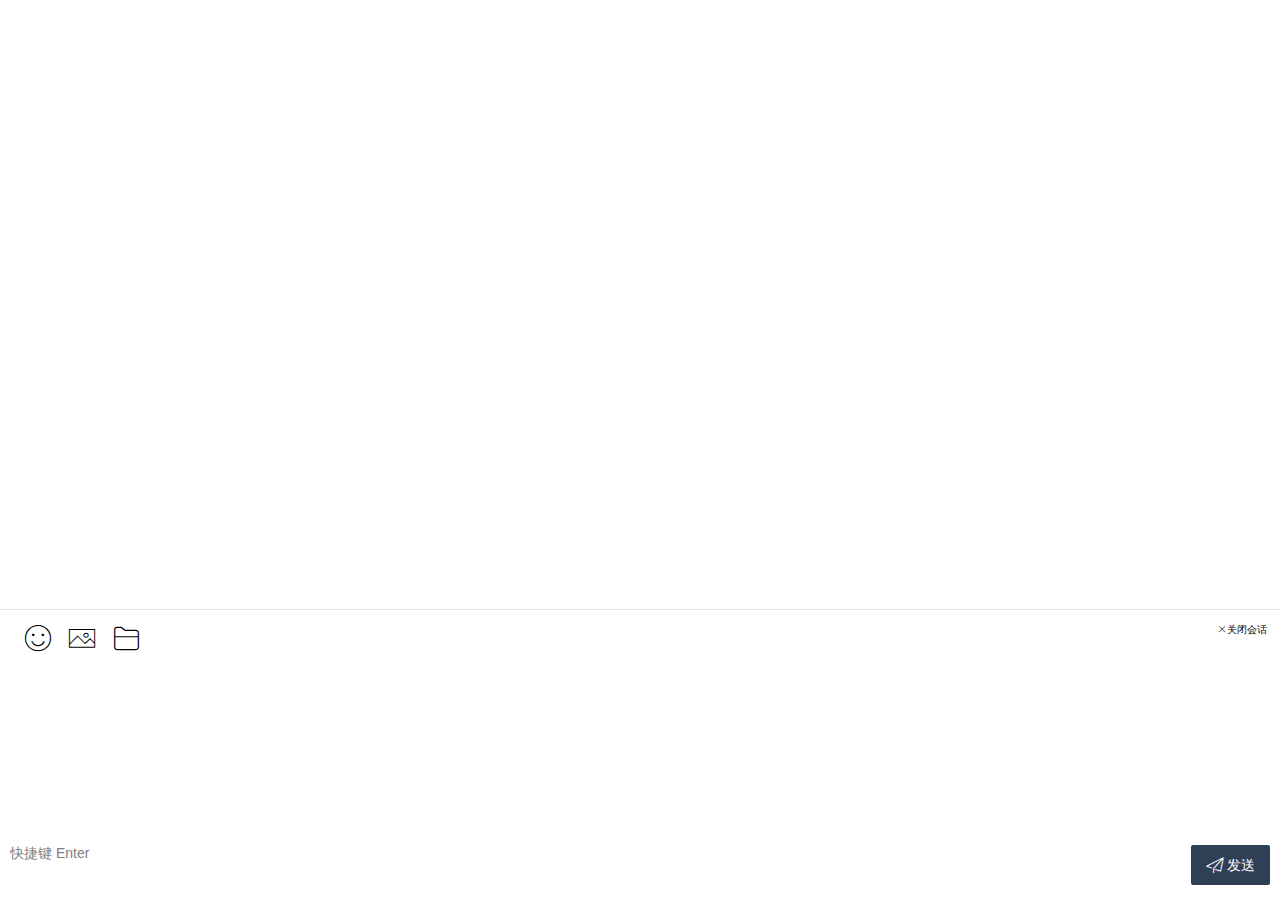
<file: src/main/resources/templates/user/chat.html>
<!DOCTYPE html>
<html lang="en" xmlns:th="http://www.w3.org/1999/xhtml">
<head>
    <meta charset="UTF-8">
    <title>Title</title>
    <link rel="stylesheet" href="../../static/layui/css/layui.css">
    <link rel="stylesheet" href="../../static/css/chat.css">
</head>
<body>
<div class="layui-body" style="bottom:0;left: 0px">
    <input type="hidden" id="active-user" fid="-1"  th:attr="data-id=${session.user.id},data-name=${session.user.username}"><!-- 当前对话的用户 -->
    <input type="hidden" id="from-user"   from-name="" from-id="-1">
    <div class="chat-left">
        <div class="chat-box laykefu-chat-main">
            <ul th:attr="id='u-'+${session.user.id}" style="display: block" ></ul>
        </div>
        <div class="msg-send">
            <div class="tools-bar">
                <i class="layui-icon" style="font-size: 30px;" id="face">&#xe60c;</i>
                <i class="layui-icon" style="font-size: 30px;" id="image">&#xe60d;</i>
                <i class="layui-icon" style="font-size: 30px;" id="file">&#xe61d;</i>
                <i class="layui-icon layui-icon-close" style="font-size: 10px;float: right;" id="userSession">关闭会话</i>
            </div>
            <div class="msg-box">
                <textarea class="msg-area" id="user-msg-area"></textarea>
            </div>
            <div class="send-area">
                <span style="margin-left:10px;color:gray">快捷键 Enter</span>
                <button class="layui-btn layui-btn-small layui-bg-cyan" style="float:right;margin-right:10px;height: 40px;padding: 0 15px;" id="user-send">
                    <i class="layui-icon">&#xe609;</i>发送
                </button>

            </div>
        </div>
    </div>
</div>
</body>
<script type="text/javascript" src="../../static/js/sockjs.min.js"></script>

<script type="text/javascript" src="../../static/js/mySocket.js"></script>
<script type="text/javascript" src="../../static/layui/layui.js"></script>
<script type="text/javascript" src="../../static/js/jquery-3.1.1.min.js"></script>
<script type="text/javascript" src="../../static/js/kefu.js"></script>
<script type="text/javascript" src="../../static/js/functions.js"></script>
<script>
    var socketClient;
    init("customer",$("#active-user").attr("data-name"),$("#active-user").attr("data-id"));
    $(function () {
        // 监听快捷键发送
        document.getElementById('user-msg-area').addEventListener('keydown', function (e) {
            if (e.keyCode != 13) return;
            e.preventDefault();  // 取消事件的默认动作
             sendMessage($("#user-msg-area").val());
        });



        $("#userSession").click(function (e) {
            layui.use(['layer'], function () {
                var data={fromUid:$("#active-user").attr("data-id"),toUid: localStorage.getItem("fromId")};
               var layerIndex = layer.confirm('确定关闭会话' , {
                    title: '关闭提示',
                    closeBtn: 0,
                    icon: 3,
                    btn: ['确定', '取消'] // 按钮
                }, function(){
                    layer.close(layerIndex);
                    var index = parent.layer.getFrameIndex(window.name);
                    socketClient.close(3001,JSON.stringify(data));
                    parent.layer.close(index);
                });
            });
        })


        // 点击表情
        var index;
        $("#face").click(function (e) {
            e.stopPropagation();
            layui.use(['layer'], function () {
                var layer = layui.layer;

                var isShow = $(".layui-laykefu-face").css('display');
                if ('block' == isShow) {
                    layer.close(index);
                    return;
                }
                var height = $(".chat-box").height() - 110;
                layer.ready(function () {
                    index = layer.open({
                        type: 1,
                        offset: [height + 'px', $(".layui-side").width() + 'px'],
                        shade: false,
                        title: false,
                        closeBtn: 0,
                        area: '395px',
                        content: showFaces()
                    });
                });
            });
        });


        // 发送消息
        $("#user-send").click(function () {
            var msg = $("#user-msg-area").val()
            if ('' === msg) {
                layui.use(['layer'], function () {
                    var layer = layui.layer;
                    return layer.msg('请输入回复内容', {time: 1000});
                });
                return false;
            }
            sendMessage(msg);

        });

        // hover用户
        $(".layui-unselect li").hover(function () {
            $(this).find('i').show();
        }, function () {
            $(this).find('i').hide();
        });


        // 检测滚动，异步加载更多聊天数据
        $(".chat-box").scroll(function () {
            var top = $(".chat-box").scrollTop();
        });

    });

</script>
</html>
</file>
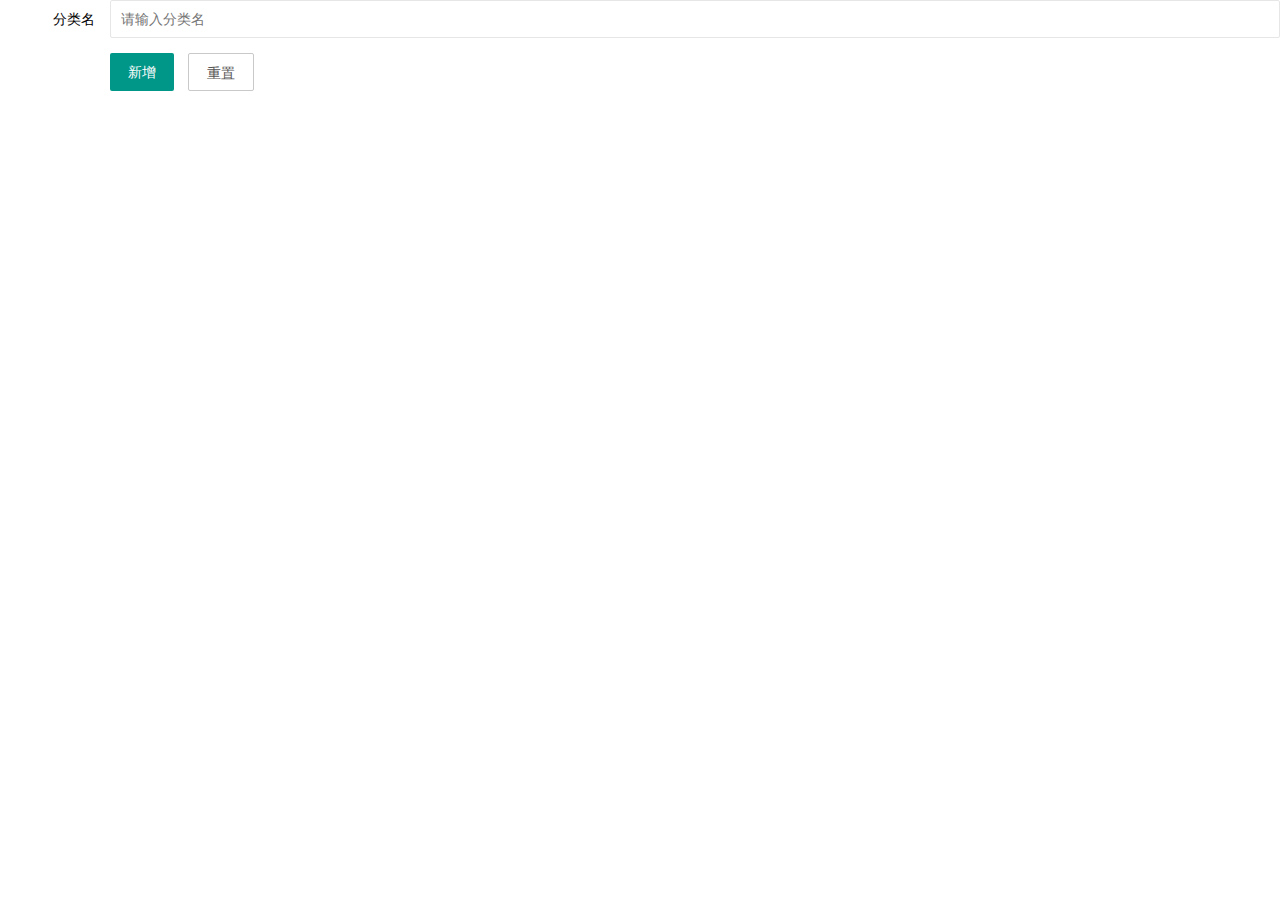
<file: src/main/resources/templates/page/doc/addCategory.html>
<!DOCTYPE html>
<html lang="en">
<head>
    <meta charset="UTF-8">
    <title>Title</title>
    <link rel="stylesheet" href="../../../static/layui/css/layui.css" media="all">
</head>
<body>
<form class="layui-form" action="">
    <div class="layui-form-item">
        <label class="layui-form-label">分类名</label>
        <div class="layui-input-block">
            <input type="text" name="type" required  lay-verify="required" placeholder="请输入分类名" autocomplete="off" class="layui-input">
        </div>
    </div>
    <div class="layui-form-item">
        <div class="layui-input-block">
            <button class="layui-btn" lay-submit lay-filter="formDemo">新增</button>
            <button type="reset" class="layui-btn layui-btn-primary">重置</button>
        </div>
    </div>
</form>
</body>
<script src="../../../static/layui/layui.js"></script>
<script>
    layui.use(['form','layer'], function(){
        var form = layui.form;
        var $=layui.$;
        //监听提交
        form.on('submit(formDemo)', function(data){
            //layer.msg(JSON.stringify(data.field));
            $.ajax({
                url:'/questionType/add',
                type: 'post',
                data:data.field,
                success:function (res) {
                    layui.layer.msg(res.msg,{
                        icon: 1,
                        time: 500
                    });
                    if(res.code===200){
                   setTimeout(function () {
                       var index = parent.layer.getFrameIndex(window.name);
                       parent.layer.close(index);
                       parent.location.reload();
                   },500)}
                }
            });
            return false;
        });
    });
</script>
</html>
</file>
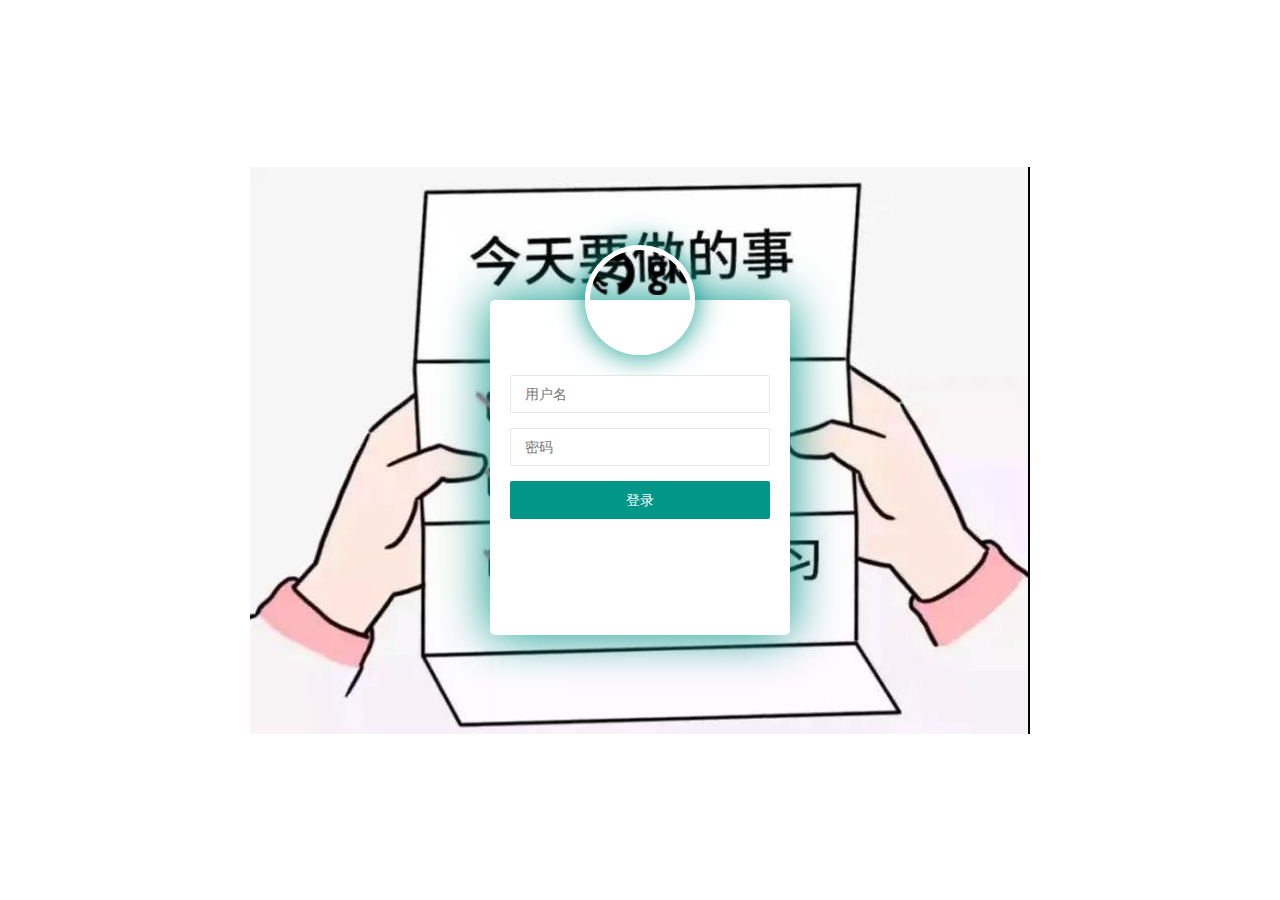
<file: src/main/resources/templates/page/login/login.html>
<!DOCTYPE html>
<html class="loginHtml">
<head>
	<meta charset="utf-8">
	<title>登录--MKF</title>
	<meta name="renderer" content="webkit">
	<meta http-equiv="X-UA-Compatible" content="IE=edge,chrome=1">
	<meta name="viewport" content="width=device-width, initial-scale=1, maximum-scale=1">
	<meta name="apple-mobile-web-app-status-bar-style" content="black">
	<meta name="apple-mobile-web-app-capable" content="yes">
	<meta name="format-detection" content="telephone=no">

	<link rel="stylesheet" href="../../../static/layui/css/layui.css" media="all" />
	<link rel="stylesheet" href="../../../static/css/public.css" media="all" />
</head>
<body class="loginBody">
<body class="loginBody">
	<form class="layui-form">
		<div class="login_face"><img src="../../../static/images/git.png" class="userAvatar"></div>
		<div class="layui-form-item input-item">
			<label for="loginName">用户名</label>
			<input type="text" placeholder="请输入用户名" autocomplete="off" id="loginName" class="layui-input" lay-verify="required">
		</div>
		<div class="layui-form-item input-item">
			<label for="loginPassword">密码</label>
			<input type="password" placeholder="请输入密码" autocomplete="off" id="loginPassword" class="layui-input" lay-verify="required">
		</div>

		<div class="layui-form-item">
			<button class="layui-btn layui-block" lay-filter="login" lay-submit>登录</button>
		</div>

	</form>
	<script type="text/javascript" src="../../../static/layui/layui.js"></script>
	<script type="text/javascript" src="../../../static/js/login.js"></script>

</body>
</html>
</file>
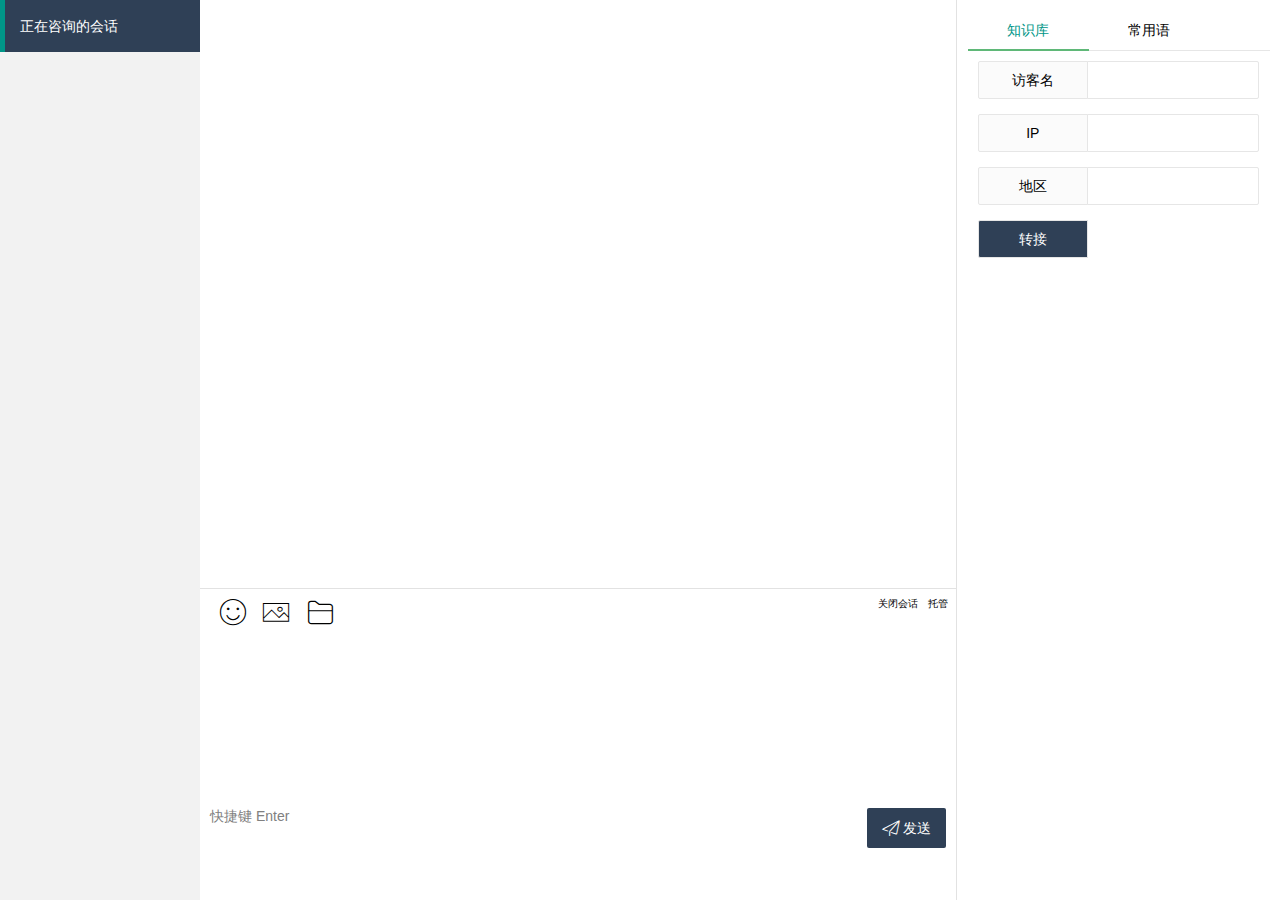
<file: src/main/resources/templates/page/session/session-kefu.html>
<!DOCTYPE html>
<html xmlns:th="http://www.w3.org/1999/xhtml">
<head>
    <meta charset="utf-8">
    <meta name="viewport" content="width=device-width, initial-scale=1, maximum-scale=1">
    <title>kefu客服工作台</title>
    <link rel="stylesheet" href="../../../static/layui/css/layui.css">
    <link rel="stylesheet" href="../../../static/css/kefu.css">
</head>
<body class="layui-layout-body">
<div hidden id="kefu" data-avatar="" data-name=""></div>
<div class="layui-layout ">
    <div class="layui-side" style="background:#f2f2f2">
        <div class="layui-side-scroll">
            <blockquote class="layui-elem-quote layui-bg-cyan" style="color: white">正在咨询的会话</blockquote>
            <ul class="layui-unselect" id="user_list"></ul>
        </div>
    </div>
    <div class="layui-body" style="bottom:0">
        <input type="hidden" id="active-user" fid="-1"  th:attr="data-id=${session.user.id},data-name=${session.user.username}"><!-- 当前对话的用户 -->
        <div class="chat-left">
            <div class="chat-box laykefu-chat-main">
                <!--<ul th:attr="id=${session.user.id}" style="display: block" ></ul>-->
            </div>
            <div class="msg-send">
                <div class="tools-bar">
                    <i class="layui-icon" style="font-size: 30px;" id="face">&#xe60c;</i>
                    <i class="layui-icon" style="font-size: 30px;" id="image">&#xe60d;</i>
                    <i class="layui-icon" style="font-size: 30px;" id="file">&#xe61d;</i>
                    <i class="layui-icon " style="font-size: 10px;float: right;" id="trustSession">托管</i>
                    <i class="layui-icon " style="font-size: 10px;float: right;" id="closeSession">关闭会话</i>
                </div>
                <div class="msg-box">
                    <textarea class="msg-area" id="msg-area"></textarea>
                </div>
                <div class="send-area">
                    <span style="margin-left:10px;color:gray">快捷键 Enter</span>

                    <button class="layui-btn layui-btn-small layui-bg-cyan" style="float:right;margin-right:10px;height: 40px;padding: 0 15px;" id="send">
                        <i class="layui-icon">&#xe609;</i>发送
                    </button>

                </div>
            </div>
        </div>

        <div style="width:28%;height:100%;float:left;margin-left:1%">
            <div class="layui-tab layui-tab-brief" lay-filter="docDemoTabBrief">
                <ul class="layui-tab-title">
                    <li class="layui-this">知识库</li>
                    <li>常用语</li>
                </ul>
                <div class="layui-tab-content" style="height: 100px;">
                    <div class="layui-tab-item layui-show">
                        <div class="layui-form layui-form-pane">
                            <div class="layui-form-item">
                                <label class="layui-form-label">访客名</label>
                                <div class="layui-input-block">
                                    <input type="text" id="f-user" class="layui-input" readonly>
                                </div>
                            </div>
                            <div class="layui-form-item">
                                <label class="layui-form-label">IP</label>
                                <div class="layui-input-block">
                                    <input type="text" id="f-ip" class="layui-input" readonly>
                                </div>
                            </div>
                            <div class="layui-form-item">
                                <label class="layui-form-label">地区</label>
                                <div class="layui-input-block">
                                    <input type="text" id="f-area" class="layui-input" readonly>
                                </div>
                            </div>
                            <div class="layui-form-item">
                                <label class="layui-form-label layui-bg-cyan" style="cursor: pointer;color:white" id="scroll-link">转接</label>
                            </div>
                        </div>
                    </div>
                    <div class="layui-tab-item">
                        <div class="layui-form">
                            <table class="layui-table" id="QATable" lay-filter="test">

                            </table>
                        </div>
                    </div>
                </div>
            </div>
        </div>
    </div>
</div>

<!-- 转接提示层 -->
<div class="layui-form" id="change-box" style="display: none">
    <div class="layui-form-item" style="margin-top: 20px">
        <label class="layui-form-label">选择分组</label>
        <div class="layui-input-block" style="width: 70%" >
            <select lay-verify="required" lay-filter="group">
                <option value=""></option>
                <option value="1">售前组</option>
                <option value="2">售后组</option>
            </select>
        </div>
    </div>
</div>
<!-- 转接提示层 -->

<script src="../../../static/js/jquery-3.1.1.min.js"></script>
<script src="../../../static/layui/layui.js"></script>

<script type="text/javascript" src="../../../static/js/functions.js"></script>
<script type="text/javascript" src="../../../static/js/kefu.js"></script>
<script type="text/javascript" src="../../../static/js/mySocket.js"></script>
<script>
    var socketClient;
    init("support",$("#active-user").attr("data-name"),$("#active-user").attr("data-id"));
    $(function () {
        // 监听快捷键发送
        document.getElementById('msg-area').addEventListener('keydown', function (e) {
            if (e.keyCode != 13) return;
            e.preventDefault();  // 取消事件的默认动作
            sendMessage( $("#msg-area").val(),"support");
        });

        // 点击表情
        var index;
        $("#face").click(function (e) {
            e.stopPropagation();
            layui.use(['layer'], function () {
                var layer = layui.layer;

                var isShow = $(".layui-laykefu-face").css('display');
                if ('block' == isShow) {
                    layer.close(index);
                    return;
                }
                var height = $(".chat-box").height() - 110;
                layer.ready(function () {
                    index = layer.open({
                        type: 1,
                        offset: [height + 'px', $(".layui-side").width() + 'px'],
                        shade: false,
                        title: false,
                        closeBtn: 0,
                        area: '395px',
                        content: showFaces()
                    });
                });
            });
        });



        // 发送消息
        $("#send").click(function () {
            var msg = $("#msg-area").val()
            if ('' === msg) {
                layui.use(['layer'], function () {
                    var layer = layui.layer;
                    return layer.msg('请输入回复内容', {time: 1000});
                });
                return false;
            }
            sendMessage(msg,"support");

        });

        // hover用户
        $(".layui-unselect li").hover(function () {
            $(this).find('i').show();
        }, function () {
            $(this).find('i').hide();
        });



        //关闭当前会话
        $("#closeSession").click(function(){
            var layerIndex;
            console.log(1111)
            layerIndex = layer.confirm('确定关闭会话' , {
                title: '关闭提示',
                closeBtn: 0,
                icon: 3,
                btn: ['确定', '取消'] // 按钮
            }, function(){
                // layer.close(layerIndex);
                // layerIndex = layer.open({
                //     title: '',
                //     type: 1,
                //     area: ['30%', '40%'],
                //     content: $("#change-box")
                // });
            });

        });




        // 检测滚动，异步加载更多聊天数据
        $(".chat-box").scroll(function () {
            var top = $(".chat-box").scrollTop();
        });

    });
</script>
</body>
</html>
</file>
<file: src/main/resources/static/layui/css/layui.css>
/** layui-v2.5.6 MIT License By https://www.layui.com */
 .layui-inline,img{display:inline-block;vertical-align:middle}h1,h2,h3,h4,h5,h6{font-weight:400}.layui-edge,.layui-header,.layui-inline,.layui-main{position:relative}.layui-body,.layui-edge,.layui-elip{overflow:hidden}.layui-btn,.layui-edge,.layui-inline,img{vertical-align:middle}.layui-btn,.layui-disabled,.layui-icon,.layui-unselect{-moz-user-select:none;-webkit-user-select:none;-ms-user-select:none}.layui-elip,.layui-form-checkbox span,.layui-form-pane .layui-form-label{text-overflow:ellipsis;white-space:nowrap}.layui-breadcrumb,.layui-tree-btnGroup{visibility:hidden}blockquote,body,button,dd,div,dl,dt,form,h1,h2,h3,h4,h5,h6,input,li,ol,p,pre,td,textarea,th,ul{margin:0;padding:0;-webkit-tap-highlight-color:rgba(0,0,0,0)}a:active,a:hover{outline:0}img{border:none}li{list-style:none}table{border-collapse:collapse;border-spacing:0}h4,h5,h6{font-size:100%}button,input,optgroup,option,select,textarea{font-family:inherit;font-size:inherit;font-style:inherit;font-weight:inherit;outline:0}pre{white-space:pre-wrap;white-space:-moz-pre-wrap;white-space:-pre-wrap;white-space:-o-pre-wrap;word-wrap:break-word}body{line-height:24px;font:14px Helvetica Neue,Helvetica,PingFang SC,Tahoma,Arial,sans-serif}hr{height:1px;margin:10px 0;border:0;clear:both}a{color:#333;text-decoration:none}a:hover{color:#777}a cite{font-style:normal;*cursor:pointer}.layui-border-box,.layui-border-box *{}.layui-box,.layui-box *{box-sizing:content-box}.layui-clear{clear:both;*zoom:1}.layui-clear:after{content:'\20';clear:both;*zoom:1;display:block;height:0}.layui-inline{*display:inline;*zoom:1}.layui-edge{display:inline-block;width:0;height:0;border-width:6px;border-style:dashed;border-color:transparent}.layui-edge-top{top:-4px;border-bottom-color:#999;border-bottom-style:solid}.layui-edge-right{border-left-color:#999;border-left-style:solid}.layui-edge-bottom{top:2px;border-top-color:#999;border-top-style:solid}.layui-edge-left{border-right-color:#999;border-right-style:solid}.layui-disabled,.layui-disabled:hover{color:#d2d2d2!important;cursor:not-allowed!important}.layui-circle{border-radius:100%}.layui-show{display:block!important}.layui-hide{display:none!important}@font-face{font-family:layui-icon;src:url(../font/iconfont.eot?v=256);src:url(../font/iconfont.eot?v=256#iefix) format('embedded-opentype'),url(../font/iconfont.woff2?v=256) format('woff2'),url(../font/iconfont.woff?v=256) format('woff'),url(../font/iconfont.ttf?v=256) format('truetype'),url(../font/iconfont.svg?v=256#layui-icon) format('svg')}.layui-icon{font-family:layui-icon!important;font-size:16px;font-style:normal;-webkit-font-smoothing:antialiased;-moz-osx-font-smoothing:grayscale}.layui-icon-reply-fill:before{content:"\e611"}.layui-icon-set-fill:before{content:"\e614"}.layui-icon-menu-fill:before{content:"\e60f"}.layui-icon-search:before{content:"\e615"}.layui-icon-share:before{content:"\e641"}.layui-icon-set-sm:before{content:"\e620"}.layui-icon-engine:before{content:"\e628"}.layui-icon-close:before{content:"\1006"}.layui-icon-close-fill:before{content:"\1007"}.layui-icon-chart-screen:before{content:"\e629"}.layui-icon-star:before{content:"\e600"}.layui-icon-circle-dot:before{content:"\e617"}.layui-icon-chat:before{content:"\e606"}.layui-icon-release:before{content:"\e609"}.layui-icon-list:before{content:"\e60a"}.layui-icon-chart:before{content:"\e62c"}.layui-icon-ok-circle:before{content:"\1005"}.layui-icon-layim-theme:before{content:"\e61b"}.layui-icon-table:before{content:"\e62d"}.layui-icon-right:before{content:"\e602"}.layui-icon-left:before{content:"\e603"}.layui-icon-cart-simple:before{content:"\e698"}.layui-icon-face-cry:before{content:"\e69c"}.layui-icon-face-smile:before{content:"\e6af"}.layui-icon-survey:before{content:"\e6b2"}.layui-icon-tree:before{content:"\e62e"}.layui-icon-ie:before{content:"\e7bb"}.layui-icon-upload-circle:before{content:"\e62f"}.layui-icon-add-circle:before{content:"\e61f"}.layui-icon-download-circle:before{content:"\e601"}.layui-icon-templeate-1:before{content:"\e630"}.layui-icon-util:before{content:"\e631"}.layui-icon-face-surprised:before{content:"\e664"}.layui-icon-edit:before{content:"\e642"}.layui-icon-speaker:before{content:"\e645"}.layui-icon-down:before{content:"\e61a"}.layui-icon-file:before{content:"\e621"}.layui-icon-layouts:before{content:"\e632"}.layui-icon-rate-half:before{content:"\e6c9"}.layui-icon-add-circle-fine:before{content:"\e608"}.layui-icon-prev-circle:before{content:"\e633"}.layui-icon-read:before{content:"\e705"}.layui-icon-404:before{content:"\e61c"}.layui-icon-carousel:before{content:"\e634"}.layui-icon-help:before{content:"\e607"}.layui-icon-code-circle:before{content:"\e635"}.layui-icon-windows:before{content:"\e67f"}.layui-icon-water:before{content:"\e636"}.layui-icon-username:before{content:"\e66f"}.layui-icon-find-fill:before{content:"\e670"}.layui-icon-about:before{content:"\e60b"}.layui-icon-location:before{content:"\e715"}.layui-icon-up:before{content:"\e619"}.layui-icon-pause:before{content:"\e651"}.layui-icon-date:before{content:"\e637"}.layui-icon-layim-uploadfile:before{content:"\e61d"}.layui-icon-delete:before{content:"\e640"}.layui-icon-play:before{content:"\e652"}.layui-icon-top:before{content:"\e604"}.layui-icon-firefox:before{content:"\e686"}.layui-icon-friends:before{content:"\e612"}.layui-icon-refresh-3:before{content:"\e9aa"}.layui-icon-ok:before{content:"\e605"}.layui-icon-layer:before{content:"\e638"}.layui-icon-face-smile-fine:before{content:"\e60c"}.layui-icon-dollar:before{content:"\e659"}.layui-icon-group:before{content:"\e613"}.layui-icon-layim-download:before{content:"\e61e"}.layui-icon-picture-fine:before{content:"\e60d"}.layui-icon-link:before{content:"\e64c"}.layui-icon-diamond:before{content:"\e735"}.layui-icon-log:before{content:"\e60e"}.layui-icon-key:before{content:"\e683"}.layui-icon-rate-solid:before{content:"\e67a"}.layui-icon-fonts-del:before{content:"\e64f"}.layui-icon-unlink:before{content:"\e64d"}.layui-icon-fonts-clear:before{content:"\e639"}.layui-icon-triangle-r:before{content:"\e623"}.layui-icon-circle:before{content:"\e63f"}.layui-icon-radio:before{content:"\e643"}.layui-icon-align-center:before{content:"\e647"}.layui-icon-align-right:before{content:"\e648"}.layui-icon-align-left:before{content:"\e649"}.layui-icon-loading-1:before{content:"\e63e"}.layui-icon-return:before{content:"\e65c"}.layui-icon-fonts-strong:before{content:"\e62b"}.layui-icon-upload:before{content:"\e67c"}.layui-icon-dialogue:before{content:"\e63a"}.layui-icon-video:before{content:"\e6ed"}.layui-icon-headset:before{content:"\e6fc"}.layui-icon-cellphone-fine:before{content:"\e63b"}.layui-icon-add-1:before{content:"\e654"}.layui-icon-face-smile-b:before{content:"\e650"}.layui-icon-fonts-html:before{content:"\e64b"}.layui-icon-screen-full:before{content:"\e622"}.layui-icon-form:before{content:"\e63c"}.layui-icon-cart:before{content:"\e657"}.layui-icon-camera-fill:before{content:"\e65d"}.layui-icon-tabs:before{content:"\e62a"}.layui-icon-heart-fill:before{content:"\e68f"}.layui-icon-fonts-code:before{content:"\e64e"}.layui-icon-ios:before{content:"\e680"}.layui-icon-at:before{content:"\e687"}.layui-icon-fire:before{content:"\e756"}.layui-icon-set:before{content:"\e716"}.layui-icon-fonts-u:before{content:"\e646"}.layui-icon-triangle-d:before{content:"\e625"}.layui-icon-tips:before{content:"\e702"}.layui-icon-picture:before{content:"\e64a"}.layui-icon-more-vertical:before{content:"\e671"}.layui-icon-bluetooth:before{content:"\e689"}.layui-icon-flag:before{content:"\e66c"}.layui-icon-loading:before{content:"\e63d"}.layui-icon-fonts-i:before{content:"\e644"}.layui-icon-refresh-1:before{content:"\e666"}.layui-icon-rmb:before{content:"\e65e"}.layui-icon-addition:before{content:"\e624"}.layui-icon-home:before{content:"\e68e"}.layui-icon-time:before{content:"\e68d"}.layui-icon-user:before{content:"\e770"}.layui-icon-notice:before{content:"\e667"}.layui-icon-chrome:before{content:"\e68a"}.layui-icon-edge:before{content:"\e68b"}.layui-icon-login-weibo:before{content:"\e675"}.layui-icon-voice:before{content:"\e688"}.layui-icon-upload-drag:before{content:"\e681"}.layui-icon-login-qq:before{content:"\e676"}.layui-icon-snowflake:before{content:"\e6b1"}.layui-icon-heart:before{content:"\e68c"}.layui-icon-logout:before{content:"\e682"}.layui-icon-file-b:before{content:"\e655"}.layui-icon-template:before{content:"\e663"}.layui-icon-transfer:before{content:"\e691"}.layui-icon-auz:before{content:"\e672"}.layui-icon-console:before{content:"\e665"}.layui-icon-app:before{content:"\e653"}.layui-icon-prev:before{content:"\e65a"}.layui-icon-website:before{content:"\e7ae"}.layui-icon-next:before{content:"\e65b"}.layui-icon-component:before{content:"\e857"}.layui-icon-android:before{content:"\e684"}.layui-icon-more:before{content:"\e65f"}.layui-icon-login-wechat:before{content:"\e677"}.layui-icon-shrink-right:before{content:"\e668"}.layui-icon-spread-left:before{content:"\e66b"}.layui-icon-camera:before{content:"\e660"}.layui-icon-note:before{content:"\e66e"}.layui-icon-refresh:before{content:"\e669"}.layui-icon-female:before{content:"\e661"}.layui-icon-male:before{content:"\e662"}.layui-icon-screen-restore:before{content:"\e758"}.layui-icon-password:before{content:"\e673"}.layui-icon-senior:before{content:"\e674"}.layui-icon-theme:before{content:"\e66a"}.layui-icon-tread:before{content:"\e6c5"}.layui-icon-praise:before{content:"\e6c6"}.layui-icon-star-fill:before{content:"\e658"}.layui-icon-rate:before{content:"\e67b"}.layui-icon-template-1:before{content:"\e656"}.layui-icon-vercode:before{content:"\e679"}.layui-icon-service:before{content:"\e626"}.layui-icon-cellphone:before{content:"\e678"}.layui-icon-print:before{content:"\e66d"}.layui-icon-cols:before{content:"\e610"}.layui-icon-wifi:before{content:"\e7e0"}.layui-icon-export:before{content:"\e67d"}.layui-icon-rss:before{content:"\e808"}.layui-icon-slider:before{content:"\e714"}.layui-icon-email:before{content:"\e618"}.layui-icon-subtraction:before{content:"\e67e"}.layui-icon-mike:before{content:"\e6dc"}.layui-icon-light:before{content:"\e748"}.layui-icon-gift:before{content:"\e627"}.layui-icon-mute:before{content:"\e685"}.layui-icon-reduce-circle:before{content:"\e616"}.layui-icon-music:before{content:"\e690"}.layui-main{width:1140px;margin:0 auto}.layui-header{z-index:1000;height:60px}.layui-header a:hover{transition:all .5s;-webkit-transition:all .5s}.layui-side{position:fixed;left:0;top:0;bottom:0;z-index:999;width:200px;overflow-x:hidden}.layui-side-scroll{position:relative;width:220px;height:100%;overflow-x:hidden}.layui-body{position:absolute;left:200px;right:0;top:0;bottom:0;z-index:998;width:auto;overflow-y:auto;box-sizing:border-box}.layui-layout-body{overflow:hidden}.layui-layout-admin .layui-header{background-color:#23262E}.layui-layout-admin .layui-side{top:60px;width:200px;overflow-x:hidden}.layui-layout-admin .layui-body{position:fixed;top:60px;bottom:44px}.layui-layout-admin .layui-main{width:auto;margin:0 15px}.layui-layout-admin .layui-footer{position:fixed;left:200px;right:0;bottom:0;height:44px;line-height:44px;padding:0 15px;background-color:#eee}.layui-layout-admin .layui-logo{position:absolute;left:0;top:0;width:200px;height:100%;line-height:60px;text-align:center;color:#009688;font-size:16px}.layui-layout-admin .layui-header .layui-nav{background:0 0}.layui-layout-left{position:absolute!important;left:200px;top:0}.layui-layout-right{position:absolute!important;right:0;top:0}.layui-container{position:relative;margin:0 auto;padding:0 15px;box-sizing:border-box}.layui-fluid{position:relative;margin:0 auto;padding:0 15px}.layui-row:after,.layui-row:before{content:'';display:block;clear:both}.layui-col-lg1,.layui-col-lg10,.layui-col-lg11,.layui-col-lg12,.layui-col-lg2,.layui-col-lg3,.layui-col-lg4,.layui-col-lg5,.layui-col-lg6,.layui-col-lg7,.layui-col-lg8,.layui-col-lg9,.layui-col-md1,.layui-col-md10,.layui-col-md11,.layui-col-md12,.layui-col-md2,.layui-col-md3,.layui-col-md4,.layui-col-md5,.layui-col-md6,.layui-col-md7,.layui-col-md8,.layui-col-md9,.layui-col-sm1,.layui-col-sm10,.layui-col-sm11,.layui-col-sm12,.layui-col-sm2,.layui-col-sm3,.layui-col-sm4,.layui-col-sm5,.layui-col-sm6,.layui-col-sm7,.layui-col-sm8,.layui-col-sm9,.layui-col-xs1,.layui-col-xs10,.layui-col-xs11,.layui-col-xs12,.layui-col-xs2,.layui-col-xs3,.layui-col-xs4,.layui-col-xs5,.layui-col-xs6,.layui-col-xs7,.layui-col-xs8,.layui-col-xs9{position:relative;display:block;box-sizing:border-box}.layui-col-xs1,.layui-col-xs10,.layui-col-xs11,.layui-col-xs12,.layui-col-xs2,.layui-col-xs3,.layui-col-xs4,.layui-col-xs5,.layui-col-xs6,.layui-col-xs7,.layui-col-xs8,.layui-col-xs9{float:left}.layui-col-xs1{width:8.33333333%}.layui-col-xs2{width:16.66666667%}.layui-col-xs3{width:25%}.layui-col-xs4{width:33.33333333%}.layui-col-xs5{width:41.66666667%}.layui-col-xs6{width:50%}.layui-col-xs7{width:58.33333333%}.layui-col-xs8{width:66.66666667%}.layui-col-xs9{width:75%}.layui-col-xs10{width:83.33333333%}.layui-col-xs11{width:91.66666667%}.layui-col-xs12{width:100%}.layui-col-xs-offset1{margin-left:8.33333333%}.layui-col-xs-offset2{margin-left:16.66666667%}.layui-col-xs-offset3{margin-left:25%}.layui-col-xs-offset4{margin-left:33.33333333%}.layui-col-xs-offset5{margin-left:41.66666667%}.layui-col-xs-offset6{margin-left:50%}.layui-col-xs-offset7{margin-left:58.33333333%}.layui-col-xs-offset8{margin-left:66.66666667%}.layui-col-xs-offset9{margin-left:75%}.layui-col-xs-offset10{margin-left:83.33333333%}.layui-col-xs-offset11{margin-left:91.66666667%}.layui-col-xs-offset12{margin-left:100%}@media screen and (max-width:768px){.layui-hide-xs{display:none!important}.layui-show-xs-block{display:block!important}.layui-show-xs-inline{display:inline!important}.layui-show-xs-inline-block{display:inline-block!important}}@media screen and (min-width:768px){.layui-container{width:750px}.layui-hide-sm{display:none!important}.layui-show-sm-block{display:block!important}.layui-show-sm-inline{display:inline!important}.layui-show-sm-inline-block{display:inline-block!important}.layui-col-sm1,.layui-col-sm10,.layui-col-sm11,.layui-col-sm12,.layui-col-sm2,.layui-col-sm3,.layui-col-sm4,.layui-col-sm5,.layui-col-sm6,.layui-col-sm7,.layui-col-sm8,.layui-col-sm9{float:left}.layui-col-sm1{width:8.33333333%}.layui-col-sm2{width:16.66666667%}.layui-col-sm3{width:25%}.layui-col-sm4{width:33.33333333%}.layui-col-sm5{width:41.66666667%}.layui-col-sm6{width:50%}.layui-col-sm7{width:58.33333333%}.layui-col-sm8{width:66.66666667%}.layui-col-sm9{width:75%}.layui-col-sm10{width:83.33333333%}.layui-col-sm11{width:91.66666667%}.layui-col-sm12{width:100%}.layui-col-sm-offset1{margin-left:8.33333333%}.layui-col-sm-offset2{margin-left:16.66666667%}.layui-col-sm-offset3{margin-left:25%}.layui-col-sm-offset4{margin-left:33.33333333%}.layui-col-sm-offset5{margin-left:41.66666667%}.layui-col-sm-offset6{margin-left:50%}.layui-col-sm-offset7{margin-left:58.33333333%}.layui-col-sm-offset8{margin-left:66.66666667%}.layui-col-sm-offset9{margin-left:75%}.layui-col-sm-offset10{margin-left:83.33333333%}.layui-col-sm-offset11{margin-left:91.66666667%}.layui-col-sm-offset12{margin-left:100%}}@media screen and (min-width:992px){.layui-container{width:970px}.layui-hide-md{display:none!important}.layui-show-md-block{display:block!important}.layui-show-md-inline{display:inline!important}.layui-show-md-inline-block{display:inline-block!important}.layui-col-md1,.layui-col-md10,.layui-col-md11,.layui-col-md12,.layui-col-md2,.layui-col-md3,.layui-col-md4,.layui-col-md5,.layui-col-md6,.layui-col-md7,.layui-col-md8,.layui-col-md9{float:left}.layui-col-md1{width:8.33333333%}.layui-col-md2{width:16.66666667%}.layui-col-md3{width:25%}.layui-col-md4{width:33.33333333%}.layui-col-md5{width:41.66666667%}.layui-col-md6{width:50%}.layui-col-md7{width:58.33333333%}.layui-col-md8{width:66.66666667%}.layui-col-md9{width:75%}.layui-col-md10{width:83.33333333%}.layui-col-md11{width:91.66666667%}.layui-col-md12{width:100%}.layui-col-md-offset1{margin-left:8.33333333%}.layui-col-md-offset2{margin-left:16.66666667%}.layui-col-md-offset3{margin-left:25%}.layui-col-md-offset4{margin-left:33.33333333%}.layui-col-md-offset5{margin-left:41.66666667%}.layui-col-md-offset6{margin-left:50%}.layui-col-md-offset7{margin-left:58.33333333%}.layui-col-md-offset8{margin-left:66.66666667%}.layui-col-md-offset9{margin-left:75%}.layui-col-md-offset10{margin-left:83.33333333%}.layui-col-md-offset11{margin-left:91.66666667%}.layui-col-md-offset12{margin-left:100%}}@media screen and (min-width:1200px){.layui-container{width:1170px}.layui-hide-lg{display:none!important}.layui-show-lg-block{display:block!important}.layui-show-lg-inline{display:inline!important}.layui-show-lg-inline-block{display:inline-block!important}.layui-col-lg1,.layui-col-lg10,.layui-col-lg11,.layui-col-lg12,.layui-col-lg2,.layui-col-lg3,.layui-col-lg4,.layui-col-lg5,.layui-col-lg6,.layui-col-lg7,.layui-col-lg8,.layui-col-lg9{float:left}.layui-col-lg1{width:8.33333333%}.layui-col-lg2{width:16.66666667%}.layui-col-lg3{width:25%}.layui-col-lg4{width:33.33333333%}.layui-col-lg5{width:41.66666667%}.layui-col-lg6{width:50%}.layui-col-lg7{width:58.33333333%}.layui-col-lg8{width:66.66666667%}.layui-col-lg9{width:75%}.layui-col-lg10{width:83.33333333%}.layui-col-lg11{width:91.66666667%}.layui-col-lg12{width:100%}.layui-col-lg-offset1{margin-left:8.33333333%}.layui-col-lg-offset2{margin-left:16.66666667%}.layui-col-lg-offset3{margin-left:25%}.layui-col-lg-offset4{margin-left:33.33333333%}.layui-col-lg-offset5{margin-left:41.66666667%}.layui-col-lg-offset6{margin-left:50%}.layui-col-lg-offset7{margin-left:58.33333333%}.layui-col-lg-offset8{margin-left:66.66666667%}.layui-col-lg-offset9{margin-left:75%}.layui-col-lg-offset10{margin-left:83.33333333%}.layui-col-lg-offset11{margin-left:91.66666667%}.layui-col-lg-offset12{margin-left:100%}}.layui-col-space1{margin:-.5px}.layui-col-space1>*{padding:.5px}.layui-col-space2{margin:-1px}.layui-col-space2>*{padding:1px}.layui-col-space4{margin:-2px}.layui-col-space4>*{padding:2px}.layui-col-space5{margin:-2.5px}.layui-col-space5>*{padding:2.5px}.layui-col-space6{margin:-3px}.layui-col-space6>*{padding:3px}.layui-col-space8{margin:-4px}.layui-col-space8>*{padding:4px}.layui-col-space10{margin:-5px}.layui-col-space10>*{padding:5px}.layui-col-space12{margin:-6px}.layui-col-space12>*{padding:6px}.layui-col-space14{margin:-7px}.layui-col-space14>*{padding:7px}.layui-col-space15{margin:-7.5px}.layui-col-space15>*{padding:7.5px}.layui-col-space16{margin:-8px}.layui-col-space16>*{padding:8px}.layui-col-space18{margin:-9px}.layui-col-space18>*{padding:9px}.layui-col-space20{margin:-10px}.layui-col-space20>*{padding:10px}.layui-col-space22{margin:-11px}.layui-col-space22>*{padding:11px}.layui-col-space24{margin:-12px}.layui-col-space24>*{padding:12px}.layui-col-space25{margin:-12.5px}.layui-col-space25>*{padding:12.5px}.layui-col-space26{margin:-13px}.layui-col-space26>*{padding:13px}.layui-col-space28{margin:-14px}.layui-col-space28>*{padding:14px}.layui-col-space30{margin:-15px}.layui-col-space30>*{padding:15px}.layui-btn,.layui-input,.layui-select,.layui-textarea,.layui-upload-button{outline:0;-webkit-appearance:none;transition:all .3s;-webkit-transition:all .3s;box-sizing:border-box}.layui-elem-quote{margin-bottom:10px;padding:15px;line-height:22px;border-left:5px solid #009688;border-radius:0 2px 2px 0;background-color:#f2f2f2}.layui-quote-nm{border-style:solid;border-width:1px 1px 1px 5px;background:0 0}.layui-elem-field{margin-bottom:10px;padding:0;border-width:1px;border-style:solid}.layui-elem-field legend{margin-left:20px;padding:0 10px;font-size:20px;font-weight:300}.layui-field-title{margin:10px 0 20px;border-width:1px 0 0}.layui-field-box{padding:10px 15px}.layui-field-title .layui-field-box{padding:10px 0}.layui-progress{position:relative;height:6px;border-radius:20px;background-color:#e2e2e2}.layui-progress-bar{position:absolute;left:0;top:0;width:0;max-width:100%;height:6px;border-radius:20px;text-align:right;background-color:#5FB878;transition:all .3s;-webkit-transition:all .3s}.layui-progress-big,.layui-progress-big .layui-progress-bar{height:18px;line-height:18px}.layui-progress-text{position:relative;top:-20px;line-height:18px;font-size:12px;color:#666}.layui-progress-big .layui-progress-text{position:static;padding:0 10px;color:#fff}.layui-collapse{border-width:1px;border-style:solid;border-radius:2px}.layui-colla-content,.layui-colla-item{border-top-width:1px;border-top-style:solid}.layui-colla-item:first-child{border-top:none}.layui-colla-title{position:relative;height:42px;line-height:42px;padding:0 15px 0 35px;color:#333;background-color:#f2f2f2;cursor:pointer;font-size:14px;overflow:hidden}.layui-colla-content{display:none;padding:10px 15px;line-height:22px;color:#666}.layui-colla-icon{position:absolute;left:15px;top:0;font-size:14px}.layui-card{margin-bottom:15px;border-radius:2px;background-color:#fff;box-shadow:0 1px 2px 0 rgba(0,0,0,.05)}.layui-card:last-child{margin-bottom:0}.layui-card-header{position:relative;height:42px;line-height:42px;padding:0 15px;border-bottom:1px solid #f6f6f6;color:#333;border-radius:2px 2px 0 0;font-size:14px}.layui-bg-black,.layui-bg-blue,.layui-bg-cyan,.layui-bg-green,.layui-bg-orange,.layui-bg-red{color:#fff!important}.layui-card-body{position:relative;padding:10px 15px;line-height:24px}.layui-card-body[pad15]{padding:15px}.layui-card-body[pad20]{padding:20px}.layui-card-body .layui-table{margin:5px 0}.layui-card .layui-tab{margin:0}.layui-panel-window{position:relative;padding:15px;border-radius:0;border-top:5px solid #E6E6E6;background-color:#fff}.layui-auxiliar-moving{position:fixed;left:0;right:0;top:0;bottom:0;width:100%;height:100%;background:0 0;z-index:9999999999}.layui-form-label,.layui-form-mid,.layui-form-select,.layui-input-block,.layui-input-inline,.layui-textarea{position:relative}.layui-bg-red{background-color:#FF5722!important}.layui-bg-orange{background-color:#FFB800!important}.layui-bg-green{background-color:#009688!important}.layui-bg-cyan{background-color:#2F4056!important}.layui-bg-blue{background-color:#1E9FFF!important}.layui-bg-black{background-color:#393D49!important}.layui-bg-gray{background-color:#eee!important;color:#666!important}.layui-badge-rim,.layui-colla-content,.layui-colla-item,.layui-collapse,.layui-elem-field,.layui-form-pane .layui-form-item[pane],.layui-form-pane .layui-form-label,.layui-input,.layui-layedit,.layui-layedit-tool,.layui-quote-nm,.layui-select,.layui-tab-bar,.layui-tab-card,.layui-tab-title,.layui-tab-title .layui-this:after,.layui-textarea{border-color:#e6e6e6}.layui-timeline-item:before,hr{background-color:#e6e6e6}.layui-text{line-height:22px;font-size:14px;color:#666}.layui-text h1,.layui-text h2,.layui-text h3{font-weight:500;color:#333}.layui-text h1{font-size:30px}.layui-text h2{font-size:24px}.layui-text h3{font-size:18px}.layui-text a:not(.layui-btn){color:#01AAED}.layui-text a:not(.layui-btn):hover{text-decoration:underline}.layui-text ul{padding:5px 0 5px 15px}.layui-text ul li{margin-top:5px;list-style-type:disc}.layui-text em,.layui-word-aux{color:#999!important;padding:0 5px!important}.layui-btn{display:inline-block;height:38px;line-height:38px;padding:0 18px;background-color:#009688;color:#fff;white-space:nowrap;text-align:center;font-size:14px;border:none;border-radius:2px;cursor:pointer}.layui-btn:hover{opacity:.8;filter:alpha(opacity=80);color:#fff}.layui-btn:active{opacity:1;filter:alpha(opacity=100)}.layui-btn+.layui-btn{margin-left:10px}.layui-btn-container{font-size:0}.layui-btn-container .layui-btn{margin-right:10px;margin-bottom:10px}.layui-btn-container .layui-btn+.layui-btn{margin-left:0}.layui-table .layui-btn-container .layui-btn{margin-bottom:9px}.layui-btn-radius{border-radius:100px}.layui-btn .layui-icon{margin-right:3px;font-size:18px;vertical-align:bottom;vertical-align:middle\9}.layui-btn-primary{border:1px solid #C9C9C9;background-color:#fff;color:#555}.layui-btn-primary:hover{border-color:#009688;color:#333}.layui-btn-normal{background-color:#1E9FFF}.layui-btn-warm{background-color:#FFB800}.layui-btn-danger{background-color:#FF5722}.layui-btn-checked{background-color:#5FB878}.layui-btn-disabled,.layui-btn-disabled:active,.layui-btn-disabled:hover{border:1px solid #e6e6e6;background-color:#FBFBFB;color:#C9C9C9;cursor:not-allowed;opacity:1}.layui-btn-lg{height:44px;line-height:44px;padding:0 25px;font-size:16px}.layui-btn-sm{height:30px;line-height:30px;padding:0 10px;font-size:12px}.layui-btn-sm i{font-size:16px!important}.layui-btn-xs{height:22px;line-height:22px;padding:0 5px;font-size:12px}.layui-btn-xs i{font-size:14px!important}.layui-btn-group{display:inline-block;vertical-align:middle;font-size:0}.layui-btn-group .layui-btn{margin-left:0!important;margin-right:0!important;border-left:1px solid rgba(255,255,255,.5);border-radius:0}.layui-btn-group .layui-btn-primary{border-left:none}.layui-btn-group .layui-btn-primary:hover{border-color:#C9C9C9;color:#009688}.layui-btn-group .layui-btn:first-child{border-left:none;border-radius:2px 0 0 2px}.layui-btn-group .layui-btn-primary:first-child{border-left:1px solid #c9c9c9}.layui-btn-group .layui-btn:last-child{border-radius:0 2px 2px 0}.layui-btn-group .layui-btn+.layui-btn{margin-left:0}.layui-btn-group+.layui-btn-group{margin-left:10px}.layui-btn-fluid{width:100%}.layui-input,.layui-select,.layui-textarea{height:38px;line-height:1.3;line-height:38px\9;border-width:1px;border-style:solid;background-color:#fff;border-radius:2px}.layui-input::-webkit-input-placeholder,.layui-select::-webkit-input-placeholder,.layui-textarea::-webkit-input-placeholder{line-height:1.3}.layui-input,.layui-textarea{display:block;width:100%;padding-left:10px}.layui-input:hover,.layui-textarea:hover{border-color:#D2D2D2!important}.layui-input:focus,.layui-textarea:focus{border-color:#C9C9C9!important}.layui-textarea{min-height:100px;height:auto;line-height:20px;padding:6px 10px;resize:vertical}.layui-select{padding:0 10px}.layui-form input[type=checkbox],.layui-form input[type=radio],.layui-form select{display:none}.layui-form [lay-ignore]{display:initial}.layui-form-item{margin-bottom:15px;clear:both;*zoom:1}.layui-form-item:after{content:'\20';clear:both;*zoom:1;display:block;height:0}.layui-form-label{float:left;display:block;padding:9px 15px;width:80px;font-weight:400;line-height:20px;text-align:right}.layui-form-label-col{display:block;float:none;padding:9px 0;line-height:20px;text-align:left}.layui-form-item .layui-inline{margin-bottom:5px;margin-right:10px}.layui-input-block{margin-left:110px;min-height:36px}.layui-input-inline{display:inline-block;vertical-align:middle}.layui-form-item .layui-input-inline{float:left;width:190px;margin-right:10px}.layui-form-text .layui-input-inline{width:auto}.layui-form-mid{float:left;display:block;padding:9px 0!important;line-height:20px;margin-right:10px}.layui-form-danger+.layui-form-select .layui-input,.layui-form-danger:focus{border-color:#FF5722!important}.layui-form-select .layui-input{padding-right:30px;cursor:pointer}.layui-form-select .layui-edge{position:absolute;right:10px;top:50%;margin-top:-3px;cursor:pointer;border-width:6px;border-top-color:#c2c2c2;border-top-style:solid;transition:all .3s;-webkit-transition:all .3s}.layui-form-select dl{display:none;position:absolute;left:0;top:42px;padding:5px 0;z-index:899;min-width:100%;border:1px solid #d2d2d2;max-height:300px;overflow-y:auto;background-color:#fff;border-radius:2px;box-shadow:0 2px 4px rgba(0,0,0,.12);box-sizing:border-box}.layui-form-select dl dd,.layui-form-select dl dt{padding:0 10px;line-height:36px;white-space:nowrap;overflow:hidden;text-overflow:ellipsis}.layui-form-select dl dt{font-size:12px;color:#999}.layui-form-select dl dd{cursor:pointer}.layui-form-select dl dd:hover{background-color:#f2f2f2;-webkit-transition:.5s all;transition:.5s all}.layui-form-select .layui-select-group dd{padding-left:20px}.layui-form-select dl dd.layui-select-tips{padding-left:10px!important;color:#999}.layui-form-select dl dd.layui-this{background-color:#5FB878;color:#fff}.layui-form-checkbox,.layui-form-select dl dd.layui-disabled{background-color:#fff}.layui-form-selected dl{display:block}.layui-form-checkbox,.layui-form-checkbox *,.layui-form-switch{display:inline-block;vertical-align:middle}.layui-form-selected .layui-edge{margin-top:-9px;-webkit-transform:rotate(180deg);transform:rotate(180deg);margin-top:-3px\9}:root .layui-form-selected .layui-edge{margin-top:-9px\0/IE9}.layui-form-selectup dl{top:auto;bottom:42px}.layui-select-none{margin:5px 0;text-align:center;color:#999}.layui-select-disabled .layui-disabled{border-color:#eee!important}.layui-select-disabled .layui-edge{border-top-color:#d2d2d2}.layui-form-checkbox{position:relative;height:30px;line-height:30px;margin-right:10px;padding-right:30px;cursor:pointer;font-size:0;-webkit-transition:.1s linear;transition:.1s linear;box-sizing:border-box}.layui-form-checkbox span{padding:0 10px;height:100%;font-size:14px;border-radius:2px 0 0 2px;background-color:#d2d2d2;color:#fff;overflow:hidden}.layui-form-checkbox:hover span{background-color:#c2c2c2}.layui-form-checkbox i{position:absolute;right:0;top:0;width:30px;height:28px;border:1px solid #d2d2d2;border-left:none;border-radius:0 2px 2px 0;color:#fff;font-size:20px;text-align:center}.layui-form-checkbox:hover i{border-color:#c2c2c2;color:#c2c2c2}.layui-form-checked,.layui-form-checked:hover{border-color:#5FB878}.layui-form-checked span,.layui-form-checked:hover span{background-color:#5FB878}.layui-form-checked i,.layui-form-checked:hover i{color:#5FB878}.layui-form-item .layui-form-checkbox{margin-top:4px}.layui-form-checkbox[lay-skin=primary]{height:auto!important;line-height:normal!important;min-width:18px;min-height:18px;border:none!important;margin-right:0;padding-left:28px;padding-right:0;background:0 0}.layui-form-checkbox[lay-skin=primary] span{padding-left:0;padding-right:15px;line-height:18px;background:0 0;color:#666}.layui-form-checkbox[lay-skin=primary] i{right:auto;left:0;width:16px;height:16px;line-height:16px;border:1px solid #d2d2d2;font-size:12px;border-radius:2px;background-color:#fff;-webkit-transition:.1s linear;transition:.1s linear}.layui-form-checkbox[lay-skin=primary]:hover i{border-color:#5FB878;color:#fff}.layui-form-checked[lay-skin=primary] i{border-color:#5FB878!important;background-color:#5FB878;color:#fff}.layui-checkbox-disbaled[lay-skin=primary] span{background:0 0!important;color:#c2c2c2}.layui-checkbox-disbaled[lay-skin=primary]:hover i{border-color:#d2d2d2}.layui-form-item .layui-form-checkbox[lay-skin=primary]{margin-top:10px}.layui-form-switch{position:relative;height:22px;line-height:22px;min-width:35px;padding:0 5px;margin-top:8px;border:1px solid #d2d2d2;border-radius:20px;cursor:pointer;background-color:#fff;-webkit-transition:.1s linear;transition:.1s linear}.layui-form-switch i{position:absolute;left:5px;top:3px;width:16px;height:16px;border-radius:20px;background-color:#d2d2d2;-webkit-transition:.1s linear;transition:.1s linear}.layui-form-switch em{position:relative;top:0;width:25px;margin-left:21px;padding:0!important;text-align:center!important;color:#999!important;font-style:normal!important;font-size:12px}.layui-form-onswitch{border-color:#5FB878;background-color:#5FB878}.layui-checkbox-disbaled,.layui-checkbox-disbaled i{border-color:#e2e2e2!important}.layui-form-onswitch i{left:100%;margin-left:-21px;background-color:#fff}.layui-form-onswitch em{margin-left:5px;margin-right:21px;color:#fff!important}.layui-checkbox-disbaled span{background-color:#e2e2e2!important}.layui-checkbox-disbaled:hover i{color:#fff!important}[lay-radio]{display:none}.layui-form-radio,.layui-form-radio *{display:inline-block;vertical-align:middle}.layui-form-radio{line-height:28px;margin:6px 10px 0 0;padding-right:10px;cursor:pointer;font-size:0}.layui-form-radio *{font-size:14px}.layui-form-radio>i{margin-right:8px;font-size:22px;color:#c2c2c2}.layui-form-radio>i:hover,.layui-form-radioed>i{color:#5FB878}.layui-radio-disbaled>i{color:#e2e2e2!important}.layui-form-pane .layui-form-label{width:110px;padding:8px 15px;height:38px;line-height:20px;border-width:1px;border-style:solid;border-radius:2px 0 0 2px;text-align:center;background-color:#FBFBFB;overflow:hidden;box-sizing:border-box}.layui-form-pane .layui-input-inline{margin-left:-1px}.layui-form-pane .layui-input-block{margin-left:110px;left:-1px}.layui-form-pane .layui-input{border-radius:0 2px 2px 0}.layui-form-pane .layui-form-text .layui-form-label{float:none;width:100%;border-radius:2px;box-sizing:border-box;text-align:left}.layui-form-pane .layui-form-text .layui-input-inline{display:block;margin:0;top:-1px;clear:both}.layui-form-pane .layui-form-text .layui-input-block{margin:0;left:0;top:-1px}.layui-form-pane .layui-form-text .layui-textarea{min-height:100px;border-radius:0 0 2px 2px}.layui-form-pane .layui-form-checkbox{margin:4px 0 4px 10px}.layui-form-pane .layui-form-radio,.layui-form-pane .layui-form-switch{margin-top:6px;margin-left:10px}.layui-form-pane .layui-form-item[pane]{position:relative;border-width:1px;border-style:solid}.layui-form-pane .layui-form-item[pane] .layui-form-label{position:absolute;left:0;top:0;height:100%;border-width:0 1px 0 0}.layui-form-pane .layui-form-item[pane] .layui-input-inline{margin-left:110px}@media screen and (max-width:450px){.layui-form-item .layui-form-label{text-overflow:ellipsis;overflow:hidden;white-space:nowrap}.layui-form-item .layui-inline{display:block;margin-right:0;margin-bottom:20px;clear:both}.layui-form-item .layui-inline:after{content:'\20';clear:both;display:block;height:0}.layui-form-item .layui-input-inline{display:block;float:none;left:-3px;width:auto;margin:0 0 10px 112px}.layui-form-item .layui-input-inline+.layui-form-mid{margin-left:110px;top:-5px;padding:0}.layui-form-item .layui-form-checkbox{margin-right:5px;margin-bottom:5px}}.layui-layedit{border-width:1px;border-style:solid;border-radius:2px}.layui-layedit-tool{padding:3px 5px;border-bottom-width:1px;border-bottom-style:solid;font-size:0}.layedit-tool-fixed{position:fixed;top:0;border-top:1px solid #e2e2e2}.layui-layedit-tool .layedit-tool-mid,.layui-layedit-tool .layui-icon{display:inline-block;vertical-align:middle;text-align:center;font-size:14px}.layui-layedit-tool .layui-icon{position:relative;width:32px;height:30px;line-height:30px;margin:3px 5px;color:#777;cursor:pointer;border-radius:2px}.layui-layedit-tool .layui-icon:hover{color:#393D49}.layui-layedit-tool .layui-icon:active{color:#000}.layui-layedit-tool .layedit-tool-active{background-color:#e2e2e2;color:#000}.layui-layedit-tool .layui-disabled,.layui-layedit-tool .layui-disabled:hover{color:#d2d2d2;cursor:not-allowed}.layui-layedit-tool .layedit-tool-mid{width:1px;height:18px;margin:0 10px;background-color:#d2d2d2}.layedit-tool-html{width:50px!important;font-size:30px!important}.layedit-tool-b,.layedit-tool-code,.layedit-tool-help{font-size:16px!important}.layedit-tool-d,.layedit-tool-face,.layedit-tool-image,.layedit-tool-unlink{font-size:18px!important}.layedit-tool-image input{position:absolute;font-size:0;left:0;top:0;width:100%;height:100%;opacity:.01;filter:Alpha(opacity=1);cursor:pointer}.layui-layedit-iframe iframe{display:block;width:100%}#LAY_layedit_code{overflow:hidden}.layui-laypage{display:inline-block;*display:inline;*zoom:1;vertical-align:middle;margin:10px 0;font-size:0}.layui-laypage>a:first-child,.layui-laypage>a:first-child em{border-radius:2px 0 0 2px}.layui-laypage>a:last-child,.layui-laypage>a:last-child em{border-radius:0 2px 2px 0}.layui-laypage>:first-child{margin-left:0!important}.layui-laypage>:last-child{margin-right:0!important}.layui-laypage a,.layui-laypage button,.layui-laypage input,.layui-laypage select,.layui-laypage span{border:1px solid #e2e2e2}.layui-laypage a,.layui-laypage span{display:inline-block;*display:inline;*zoom:1;vertical-align:middle;padding:0 15px;height:28px;line-height:28px;margin:0 -1px 5px 0;background-color:#fff;color:#333;font-size:12px}.layui-flow-more a *,.layui-laypage input,.layui-table-view select[lay-ignore]{display:inline-block}.layui-laypage a:hover{color:#009688}.layui-laypage em{font-style:normal}.layui-laypage .layui-laypage-spr{color:#999;font-weight:700}.layui-laypage a{text-decoration:none}.layui-laypage .layui-laypage-curr{position:relative}.layui-laypage .layui-laypage-curr em{position:relative;color:#fff}.layui-laypage .layui-laypage-curr .layui-laypage-em{position:absolute;left:-1px;top:-1px;padding:1px;width:100%;height:100%;background-color:#009688}.layui-laypage-em{border-radius:2px}.layui-laypage-next em,.layui-laypage-prev em{font-family:Sim sun;font-size:16px}.layui-laypage .layui-laypage-count,.layui-laypage .layui-laypage-limits,.layui-laypage .layui-laypage-refresh,.layui-laypage .layui-laypage-skip{margin-left:10px;margin-right:10px;padding:0;border:none}.layui-laypage .layui-laypage-limits,.layui-laypage .layui-laypage-refresh{vertical-align:top}.layui-laypage .layui-laypage-refresh i{font-size:18px;cursor:pointer}.layui-laypage select{height:22px;padding:3px;border-radius:2px;cursor:pointer}.layui-laypage .layui-laypage-skip{height:30px;line-height:30px;color:#999}.layui-laypage button,.layui-laypage input{height:30px;line-height:30px;border-radius:2px;vertical-align:top;background-color:#fff;box-sizing:border-box}.layui-laypage input{width:40px;margin:0 10px;padding:0 3px;text-align:center}.layui-laypage input:focus,.layui-laypage select:focus{border-color:#009688!important}.layui-laypage button{margin-left:10px;padding:0 10px;cursor:pointer}.layui-table,.layui-table-view{margin:10px 0}.layui-flow-more{margin:10px 0;text-align:center;color:#999;font-size:14px}.layui-flow-more a{height:32px;line-height:32px}.layui-flow-more a *{vertical-align:top}.layui-flow-more a cite{padding:0 20px;border-radius:3px;background-color:#eee;color:#333;font-style:normal}.layui-flow-more a cite:hover{opacity:.8}.layui-flow-more a i{font-size:30px;color:#737383}.layui-table{width:100%;background-color:#fff;color:#666}.layui-table tr{transition:all .3s;-webkit-transition:all .3s}.layui-table th{text-align:left;font-weight:400}.layui-table tbody tr:hover,.layui-table thead tr,.layui-table-click,.layui-table-header,.layui-table-hover,.layui-table-mend,.layui-table-patch,.layui-table-tool,.layui-table-total,.layui-table-total tr,.layui-table[lay-even] tr:nth-child(even){background-color:#f2f2f2}.layui-table td,.layui-table th,.layui-table-col-set,.layui-table-fixed-r,.layui-table-grid-down,.layui-table-header,.layui-table-page,.layui-table-tips-main,.layui-table-tool,.layui-table-total,.layui-table-view,.layui-table[lay-skin=line],.layui-table[lay-skin=row]{border-width:1px;border-style:solid;border-color:#e6e6e6}.layui-table td,.layui-table th{position:relative;padding:9px 15px;min-height:20px;line-height:20px;font-size:14px}.layui-table[lay-skin=line] td,.layui-table[lay-skin=line] th{border-width:0 0 1px}.layui-table[lay-skin=row] td,.layui-table[lay-skin=row] th{border-width:0 1px 0 0}.layui-table[lay-skin=nob] td,.layui-table[lay-skin=nob] th{border:none}.layui-table img{max-width:100px}.layui-table[lay-size=lg] td,.layui-table[lay-size=lg] th{padding:15px 30px}.layui-table-view .layui-table[lay-size=lg] .layui-table-cell{height:40px;line-height:40px}.layui-table[lay-size=sm] td,.layui-table[lay-size=sm] th{font-size:12px;padding:5px 10px}.layui-table-view .layui-table[lay-size=sm] .layui-table-cell{height:20px;line-height:20px}.layui-table[lay-data]{display:none}.layui-table-box{position:relative;overflow:hidden}.layui-table-view .layui-table{position:relative;width:auto;margin:0}.layui-table-view .layui-table[lay-skin=line]{border-width:0 1px 0 0}.layui-table-view .layui-table[lay-skin=row]{border-width:0 0 1px}.layui-table-view .layui-table td,.layui-table-view .layui-table th{padding:5px 0;border-top:none;border-left:none}.layui-table-view .layui-table th.layui-unselect .layui-table-cell span{cursor:pointer}.layui-table-view .layui-table td{cursor:default}.layui-table-view .layui-table td[data-edit=text]{cursor:text}.layui-table-view .layui-form-checkbox[lay-skin=primary] i{width:18px;height:18px}.layui-table-view .layui-form-radio{line-height:0;padding:0}.layui-table-view .layui-form-radio>i{margin:0;font-size:20px}.layui-table-init{position:absolute;left:0;top:0;width:100%;height:100%;text-align:center;z-index:110}.layui-table-init .layui-icon{position:absolute;left:50%;top:50%;margin:-15px 0 0 -15px;font-size:30px;color:#c2c2c2}.layui-table-header{border-width:0 0 1px;overflow:hidden}.layui-table-header .layui-table{margin-bottom:-1px}.layui-table-tool .layui-inline[lay-event]{position:relative;width:26px;height:26px;padding:5px;line-height:16px;margin-right:10px;text-align:center;color:#333;border:1px solid #ccc;cursor:pointer;-webkit-transition:.5s all;transition:.5s all}.layui-table-tool .layui-inline[lay-event]:hover{border:1px solid #999}.layui-table-tool-temp{padding-right:120px}.layui-table-tool-self{position:absolute;right:17px;top:10px}.layui-table-tool .layui-table-tool-self .layui-inline[lay-event]{margin:0 0 0 10px}.layui-table-tool-panel{position:absolute;top:29px;left:-1px;padding:5px 0;min-width:150px;min-height:40px;border:1px solid #d2d2d2;text-align:left;overflow-y:auto;background-color:#fff;box-shadow:0 2px 4px rgba(0,0,0,.12)}.layui-table-cell,.layui-table-tool-panel li{overflow:hidden;text-overflow:ellipsis;white-space:nowrap}.layui-table-tool-panel li{padding:0 10px;line-height:30px;-webkit-transition:.5s all;transition:.5s all}.layui-table-tool-panel li .layui-form-checkbox[lay-skin=primary]{width:100%;padding-left:28px}.layui-table-tool-panel li:hover{background-color:#f2f2f2}.layui-table-tool-panel li .layui-form-checkbox[lay-skin=primary] i{position:absolute;left:0;top:0}.layui-table-tool-panel li .layui-form-checkbox[lay-skin=primary] span{padding:0}.layui-table-tool .layui-table-tool-self .layui-table-tool-panel{left:auto;right:-1px}.layui-table-col-set{position:absolute;right:0;top:0;width:20px;height:100%;border-width:0 0 0 1px;background-color:#fff}.layui-table-sort{width:10px;height:20px;margin-left:5px;cursor:pointer!important}.layui-table-sort .layui-edge{position:absolute;left:5px;border-width:5px}.layui-table-sort .layui-table-sort-asc{top:3px;border-top:none;border-bottom-style:solid;border-bottom-color:#b2b2b2}.layui-table-sort .layui-table-sort-asc:hover{border-bottom-color:#666}.layui-table-sort .layui-table-sort-desc{bottom:5px;border-bottom:none;border-top-style:solid;border-top-color:#b2b2b2}.layui-table-sort .layui-table-sort-desc:hover{border-top-color:#666}.layui-table-sort[lay-sort=asc] .layui-table-sort-asc{border-bottom-color:#000}.layui-table-sort[lay-sort=desc] .layui-table-sort-desc{border-top-color:#000}.layui-table-cell{height:28px;line-height:28px;padding:0 15px;position:relative;box-sizing:border-box}.layui-table-cell .layui-form-checkbox[lay-skin=primary]{top:-1px;padding:0}.layui-table-cell .layui-table-link{color:#01AAED}.laytable-cell-checkbox,.laytable-cell-numbers,.laytable-cell-radio,.laytable-cell-space{padding:0;text-align:center}.layui-table-body{position:relative;overflow:auto;margin-right:-1px;margin-bottom:-1px}.layui-table-body .layui-none{line-height:26px;padding:15px;text-align:center;color:#999}.layui-table-fixed{position:absolute;left:0;top:0;z-index:101}.layui-table-fixed .layui-table-body{overflow:hidden}.layui-table-fixed-l{box-shadow:0 -1px 8px rgba(0,0,0,.08)}.layui-table-fixed-r{left:auto;right:-1px;border-width:0 0 0 1px;box-shadow:-1px 0 8px rgba(0,0,0,.08)}.layui-table-fixed-r .layui-table-header{position:relative;overflow:visible}.layui-table-mend{position:absolute;right:-49px;top:0;height:100%;width:50px}.layui-table-tool{position:relative;z-index:890;width:100%;min-height:50px;line-height:30px;padding:10px 15px;border-width:0 0 1px}.layui-table-tool .layui-btn-container{margin-bottom:-10px}.layui-table-page,.layui-table-total{border-width:1px 0 0;margin-bottom:-1px;overflow:hidden}.layui-table-page{position:relative;width:100%;padding:7px 7px 0;height:41px;font-size:12px;white-space:nowrap}.layui-table-page>div{height:26px}.layui-table-page .layui-laypage{margin:0}.layui-table-page .layui-laypage a,.layui-table-page .layui-laypage span{height:26px;line-height:26px;margin-bottom:10px;border:none;background:0 0}.layui-table-page .layui-laypage a,.layui-table-page .layui-laypage span.layui-laypage-curr{padding:0 12px}.layui-table-page .layui-laypage span{margin-left:0;padding:0}.layui-table-page .layui-laypage .layui-laypage-prev{margin-left:-7px!important}.layui-table-page .layui-laypage .layui-laypage-curr .layui-laypage-em{left:0;top:0;padding:0}.layui-table-page .layui-laypage button,.layui-table-page .layui-laypage input{height:26px;line-height:26px}.layui-table-page .layui-laypage input{width:40px}.layui-table-page .layui-laypage button{padding:0 10px}.layui-table-page select{height:18px}.layui-table-patch .layui-table-cell{padding:0;width:30px}.layui-table-edit{position:absolute;left:0;top:0;width:100%;height:100%;padding:0 14px 1px;border-radius:0;box-shadow:1px 1px 20px rgba(0,0,0,.15)}.layui-table-edit:focus{border-color:#5FB878!important}select.layui-table-edit{padding:0 0 0 10px;border-color:#C9C9C9}.layui-table-view .layui-form-checkbox,.layui-table-view .layui-form-radio,.layui-table-view .layui-form-switch{top:0;margin:0;box-sizing:content-box}.layui-table-view .layui-form-checkbox{top:-1px;height:26px;line-height:26px}.layui-table-view .layui-form-checkbox i{height:26px}.layui-table-grid .layui-table-cell{overflow:visible}.layui-table-grid-down{position:absolute;top:0;right:0;width:26px;height:100%;padding:5px 0;border-width:0 0 0 1px;text-align:center;background-color:#fff;color:#999;cursor:pointer}.layui-table-grid-down .layui-icon{position:absolute;top:50%;left:50%;margin:-8px 0 0 -8px}.layui-table-grid-down:hover{background-color:#fbfbfb}body .layui-table-tips .layui-layer-content{background:0 0;padding:0;box-shadow:0 1px 6px rgba(0,0,0,.12)}.layui-table-tips-main{margin:-44px 0 0 -1px;max-height:150px;padding:8px 15px;font-size:14px;overflow-y:scroll;background-color:#fff;color:#666}.layui-table-tips-c{position:absolute;right:-3px;top:-13px;width:20px;height:20px;padding:3px;cursor:pointer;background-color:#666;border-radius:50%;color:#fff}.layui-table-tips-c:hover{background-color:#777}.layui-table-tips-c:before{position:relative;right:-2px}.layui-upload-file{display:none!important;opacity:.01;filter:Alpha(opacity=1)}.layui-upload-drag,.layui-upload-form,.layui-upload-wrap{display:inline-block}.layui-upload-list{margin:10px 0}.layui-upload-choose{padding:0 10px;color:#999}.layui-upload-drag{position:relative;padding:30px;border:1px dashed #e2e2e2;background-color:#fff;text-align:center;cursor:pointer;color:#999}.layui-upload-drag .layui-icon{font-size:50px;color:#009688}.layui-upload-drag[lay-over]{border-color:#009688}.layui-upload-iframe{position:absolute;width:0;height:0;border:0;visibility:hidden}.layui-upload-wrap{position:relative;vertical-align:middle}.layui-upload-wrap .layui-upload-file{display:block!important;position:absolute;left:0;top:0;z-index:10;font-size:100px;width:100%;height:100%;opacity:.01;filter:Alpha(opacity=1);cursor:pointer}.layui-transfer-active,.layui-transfer-box{display:inline-block;vertical-align:middle}.layui-transfer-box,.layui-transfer-header,.layui-transfer-search{border-width:0;border-style:solid;border-color:#e6e6e6}.layui-transfer-box{position:relative;border-width:1px;width:200px;height:360px;border-radius:2px;background-color:#fff}.layui-transfer-box .layui-form-checkbox{width:100%;margin:0!important}.layui-transfer-header{height:38px;line-height:38px;padding:0 10px;border-bottom-width:1px}.layui-transfer-search{position:relative;padding:10px;border-bottom-width:1px}.layui-transfer-search .layui-input{height:32px;padding-left:30px;font-size:12px}.layui-transfer-search .layui-icon-search{position:absolute;left:20px;top:50%;margin-top:-8px;color:#666}.layui-transfer-active{margin:0 15px}.layui-transfer-active .layui-btn{display:block;margin:0;padding:0 15px;background-color:#5FB878;border-color:#5FB878;color:#fff}.layui-transfer-active .layui-btn-disabled{background-color:#FBFBFB;border-color:#e6e6e6;color:#C9C9C9}.layui-transfer-active .layui-btn:first-child{margin-bottom:15px}.layui-transfer-active .layui-btn .layui-icon{margin:0;font-size:14px!important}.layui-transfer-data{padding:5px 0;overflow:auto}.layui-transfer-data li{height:32px;line-height:32px;padding:0 10px}.layui-transfer-data li:hover{background-color:#f2f2f2;transition:.5s all}.layui-transfer-data .layui-none{padding:15px 10px;text-align:center;color:#999}.layui-nav{position:relative;padding:0 20px;background-color:#393D49;color:#fff;border-radius:2px;font-size:0;box-sizing:border-box}.layui-nav *{font-size:14px}.layui-nav .layui-nav-item{position:relative;display:inline-block;*display:inline;*zoom:1;vertical-align:middle;line-height:60px}.layui-nav .layui-nav-item a{display:block;padding:0 20px;color:#fff;color:rgba(255,255,255,.7);transition:all .3s;-webkit-transition:all .3s}.layui-nav .layui-this:after,.layui-nav-bar,.layui-nav-tree .layui-nav-itemed:after{position:absolute;left:0;top:0;width:0;height:5px;background-color:#5FB878;transition:all .2s;-webkit-transition:all .2s}.layui-nav-bar{z-index:1000}.layui-nav .layui-nav-item a:hover,.layui-nav .layui-this a{color:#fff}.layui-nav .layui-this:after{content:'';top:auto;bottom:0;width:100%}.layui-nav-img{width:30px;height:30px;margin-right:10px;border-radius:50%}.layui-nav .layui-nav-more{content:'';width:0;height:0;border-style:solid dashed dashed;border-color:#fff transparent transparent;overflow:hidden;cursor:pointer;transition:all .2s;-webkit-transition:all .2s;position:absolute;top:50%;right:3px;margin-top:-3px;border-width:6px;border-top-color:rgba(255,255,255,.7)}.layui-nav .layui-nav-mored,.layui-nav-itemed>a .layui-nav-more{margin-top:-9px;border-style:dashed dashed solid;border-color:transparent transparent #fff}.layui-nav-child{display:none;position:absolute;left:0;top:65px;min-width:100%;line-height:36px;padding:5px 0;box-shadow:0 2px 4px rgba(0,0,0,.12);border:1px solid #d2d2d2;background-color:#fff;z-index:100;border-radius:2px;white-space:nowrap}.layui-nav .layui-nav-child a{color:#333}.layui-nav .layui-nav-child a:hover{background-color:#f2f2f2;color:#000}.layui-nav-child dd{position:relative}.layui-nav .layui-nav-child dd.layui-this a,.layui-nav-child dd.layui-this{background-color:#5FB878;color:#fff}.layui-nav-child dd.layui-this:after{display:none}.layui-nav-tree{width:200px;padding:0}.layui-nav-tree .layui-nav-item{display:block;width:100%;line-height:45px}.layui-nav-tree .layui-nav-item a{position:relative;height:45px;line-height:45px;text-overflow:ellipsis;overflow:hidden;white-space:nowrap}.layui-nav-tree .layui-nav-item a:hover{background-color:#4E5465}.layui-nav-tree .layui-nav-bar{width:5px;height:0;background-color:#009688}.layui-nav-tree .layui-nav-child dd.layui-this,.layui-nav-tree .layui-nav-child dd.layui-this a,.layui-nav-tree .layui-this,.layui-nav-tree .layui-this>a,.layui-nav-tree .layui-this>a:hover{background-color:#009688;color:#fff}.layui-nav-tree .layui-this:after{display:none}.layui-nav-itemed>a,.layui-nav-tree .layui-nav-title a,.layui-nav-tree .layui-nav-title a:hover{color:#fff!important}.layui-nav-tree .layui-nav-child{position:relative;z-index:0;top:0;border:none;box-shadow:none}.layui-nav-tree .layui-nav-child a{height:40px;line-height:40px;color:#fff;color:rgba(255,255,255,.7)}.layui-nav-tree .layui-nav-child,.layui-nav-tree .layui-nav-child a:hover{background:0 0;color:#fff}.layui-nav-tree .layui-nav-more{right:10px}.layui-nav-itemed>.layui-nav-child{display:block;padding:0;background-color:rgba(0,0,0,.3)!important}.layui-nav-itemed>.layui-nav-child>.layui-this>.layui-nav-child{display:block}.layui-nav-side{position:fixed;top:0;bottom:0;left:0;overflow-x:hidden;z-index:999}.layui-bg-blue .layui-nav-bar,.layui-bg-blue .layui-nav-itemed:after,.layui-bg-blue .layui-this:after{background-color:#93D1FF}.layui-bg-blue .layui-nav-child dd.layui-this{background-color:#1E9FFF}.layui-bg-blue .layui-nav-itemed>a,.layui-nav-tree.layui-bg-blue .layui-nav-title a,.layui-nav-tree.layui-bg-blue .layui-nav-title a:hover{background-color:#007DDB!important}.layui-breadcrumb{font-size:0}.layui-breadcrumb>*{font-size:14px}.layui-breadcrumb a{color:#999!important}.layui-breadcrumb a:hover{color:#5FB878!important}.layui-breadcrumb a cite{color:#666;font-style:normal}.layui-breadcrumb span[lay-separator]{margin:0 10px;color:#999}.layui-tab{margin:10px 0;text-align:left!important}.layui-tab[overflow]>.layui-tab-title{overflow:hidden}.layui-tab-title{position:relative;left:0;height:40px;white-space:nowrap;font-size:0;border-bottom-width:1px;border-bottom-style:solid;transition:all .2s;-webkit-transition:all .2s}.layui-tab-title li{display:inline-block;*display:inline;*zoom:1;vertical-align:middle;font-size:14px;transition:all .2s;-webkit-transition:all .2s;position:relative;line-height:40px;min-width:65px;padding:0 15px;text-align:center;cursor:pointer}.layui-tab-title li a{display:block}.layui-tab-title .layui-this{color:#000}.layui-tab-title .layui-this:after{position:absolute;left:0;top:0;content:'';width:100%;height:41px;border-width:1px;border-style:solid;border-bottom-color:#fff;border-radius:2px 2px 0 0;box-sizing:border-box;pointer-events:none}.layui-tab-bar{position:absolute;right:0;top:0;z-index:10;width:30px;height:39px;line-height:39px;border-width:1px;border-style:solid;border-radius:2px;text-align:center;background-color:#fff;cursor:pointer}.layui-tab-bar .layui-icon{position:relative;display:inline-block;top:3px;transition:all .3s;-webkit-transition:all .3s}.layui-tab-item{display:none}.layui-tab-more{padding-right:30px;height:auto!important;white-space:normal!important}.layui-tab-more li.layui-this:after{border-bottom-color:#e2e2e2;border-radius:2px}.layui-tab-more .layui-tab-bar .layui-icon{top:-2px;top:3px\9;-webkit-transform:rotate(180deg);transform:rotate(180deg)}:root .layui-tab-more .layui-tab-bar .layui-icon{top:-2px\0/IE9}.layui-tab-content{padding:10px}.layui-tab-title li .layui-tab-close{position:relative;display:inline-block;width:18px;height:18px;line-height:20px;margin-left:8px;top:1px;text-align:center;font-size:14px;color:#c2c2c2;transition:all .2s;-webkit-transition:all .2s}.layui-tab-title li .layui-tab-close:hover{border-radius:2px;background-color:#FF5722;color:#fff}.layui-tab-brief>.layui-tab-title .layui-this{color:#009688}.layui-tab-brief>.layui-tab-more li.layui-this:after,.layui-tab-brief>.layui-tab-title .layui-this:after{border:none;border-radius:0;border-bottom:2px solid #5FB878}.layui-tab-brief[overflow]>.layui-tab-title .layui-this:after{top:-1px}.layui-tab-card{border-width:1px;border-style:solid;border-radius:2px;box-shadow:0 2px 5px 0 rgba(0,0,0,.1)}.layui-tab-card>.layui-tab-title{background-color:#f2f2f2}.layui-tab-card>.layui-tab-title li{margin-right:-1px;margin-left:-1px}.layui-tab-card>.layui-tab-title .layui-this{background-color:#fff}.layui-tab-card>.layui-tab-title .layui-this:after{border-top:none;border-width:1px;border-bottom-color:#fff}.layui-tab-card>.layui-tab-title .layui-tab-bar{height:40px;line-height:40px;border-radius:0;border-top:none;border-right:none}.layui-tab-card>.layui-tab-more .layui-this{background:0 0;color:#5FB878}.layui-tab-card>.layui-tab-more .layui-this:after{border:none}.layui-timeline{padding-left:5px}.layui-timeline-item{position:relative;padding-bottom:20px}.layui-timeline-axis{position:absolute;left:-5px;top:0;z-index:10;width:20px;height:20px;line-height:20px;background-color:#fff;color:#5FB878;border-radius:50%;text-align:center;cursor:pointer}.layui-timeline-axis:hover{color:#FF5722}.layui-timeline-item:before{content:'';position:absolute;left:5px;top:0;z-index:0;width:1px;height:100%}.layui-timeline-item:last-child:before{display:none}.layui-timeline-item:first-child:before{display:block}.layui-timeline-content{padding-left:25px}.layui-timeline-title{position:relative;margin-bottom:10px}.layui-badge,.layui-badge-dot,.layui-badge-rim{position:relative;display:inline-block;padding:0 6px;font-size:12px;text-align:center;background-color:#FF5722;color:#fff;border-radius:2px}.layui-badge{height:18px;line-height:18px}.layui-badge-dot{width:8px;height:8px;padding:0;border-radius:50%}.layui-badge-rim{height:18px;line-height:18px;border-width:1px;border-style:solid;background-color:#fff;color:#666}.layui-btn .layui-badge,.layui-btn .layui-badge-dot{margin-left:5px}.layui-nav .layui-badge,.layui-nav .layui-badge-dot{position:absolute;top:50%;margin:-8px 6px 0}.layui-tab-title .layui-badge,.layui-tab-title .layui-badge-dot{left:5px;top:-2px}.layui-carousel{position:relative;left:0;top:0;background-color:#f8f8f8}.layui-carousel>[carousel-item]{position:relative;width:100%;height:100%;overflow:hidden}.layui-carousel>[carousel-item]:before{position:absolute;content:'\e63d';left:50%;top:50%;width:100px;line-height:20px;margin:-10px 0 0 -50px;text-align:center;color:#c2c2c2;font-family:layui-icon!important;font-size:30px;font-style:normal;-webkit-font-smoothing:antialiased;-moz-osx-font-smoothing:grayscale}.layui-carousel>[carousel-item]>*{display:none;position:absolute;left:0;top:0;width:100%;height:100%;background-color:#f8f8f8;transition-duration:.3s;-webkit-transition-duration:.3s}.layui-carousel-updown>*{-webkit-transition:.3s ease-in-out up;transition:.3s ease-in-out up}.layui-carousel-arrow{display:none\9;opacity:0;position:absolute;left:10px;top:50%;margin-top:-18px;width:36px;height:36px;line-height:36px;text-align:center;font-size:20px;border:0;border-radius:50%;background-color:rgba(0,0,0,.2);color:#fff;-webkit-transition-duration:.3s;transition-duration:.3s;cursor:pointer}.layui-carousel-arrow[lay-type=add]{left:auto!important;right:10px}.layui-carousel:hover .layui-carousel-arrow[lay-type=add],.layui-carousel[lay-arrow=always] .layui-carousel-arrow[lay-type=add]{right:20px}.layui-carousel[lay-arrow=always] .layui-carousel-arrow{opacity:1;left:20px}.layui-carousel[lay-arrow=none] .layui-carousel-arrow{display:none}.layui-carousel-arrow:hover,.layui-carousel-ind ul:hover{background-color:rgba(0,0,0,.35)}.layui-carousel:hover .layui-carousel-arrow{display:block\9;opacity:1;left:20px}.layui-carousel-ind{position:relative;top:-35px;width:100%;line-height:0!important;text-align:center;font-size:0}.layui-carousel[lay-indicator=outside]{margin-bottom:30px}.layui-carousel[lay-indicator=outside] .layui-carousel-ind{top:10px}.layui-carousel[lay-indicator=outside] .layui-carousel-ind ul{background-color:rgba(0,0,0,.5)}.layui-carousel[lay-indicator=none] .layui-carousel-ind{display:none}.layui-carousel-ind ul{display:inline-block;padding:5px;background-color:rgba(0,0,0,.2);border-radius:10px;-webkit-transition-duration:.3s;transition-duration:.3s}.layui-carousel-ind li{display:inline-block;width:10px;height:10px;margin:0 3px;font-size:14px;background-color:#e2e2e2;background-color:rgba(255,255,255,.5);border-radius:50%;cursor:pointer;-webkit-transition-duration:.3s;transition-duration:.3s}.layui-carousel-ind li:hover{background-color:rgba(255,255,255,.7)}.layui-carousel-ind li.layui-this{background-color:#fff}.layui-carousel>[carousel-item]>.layui-carousel-next,.layui-carousel>[carousel-item]>.layui-carousel-prev,.layui-carousel>[carousel-item]>.layui-this{display:block}.layui-carousel>[carousel-item]>.layui-this{left:0}.layui-carousel>[carousel-item]>.layui-carousel-prev{left:-100%}.layui-carousel>[carousel-item]>.layui-carousel-next{left:100%}.layui-carousel>[carousel-item]>.layui-carousel-next.layui-carousel-left,.layui-carousel>[carousel-item]>.layui-carousel-prev.layui-carousel-right{left:0}.layui-carousel>[carousel-item]>.layui-this.layui-carousel-left{left:-100%}.layui-carousel>[carousel-item]>.layui-this.layui-carousel-right{left:100%}.layui-carousel[lay-anim=updown] .layui-carousel-arrow{left:50%!important;top:20px;margin:0 0 0 -18px}.layui-carousel[lay-anim=updown]>[carousel-item]>*,.layui-carousel[lay-anim=fade]>[carousel-item]>*{left:0!important}.layui-carousel[lay-anim=updown] .layui-carousel-arrow[lay-type=add]{top:auto!important;bottom:20px}.layui-carousel[lay-anim=updown] .layui-carousel-ind{position:absolute;top:50%;right:20px;width:auto;height:auto}.layui-carousel[lay-anim=updown] .layui-carousel-ind ul{padding:3px 5px}.layui-carousel[lay-anim=updown] .layui-carousel-ind li{display:block;margin:6px 0}.layui-carousel[lay-anim=updown]>[carousel-item]>.layui-this{top:0}.layui-carousel[lay-anim=updown]>[carousel-item]>.layui-carousel-prev{top:-100%}.layui-carousel[lay-anim=updown]>[carousel-item]>.layui-carousel-next{top:100%}.layui-carousel[lay-anim=updown]>[carousel-item]>.layui-carousel-next.layui-carousel-left,.layui-carousel[lay-anim=updown]>[carousel-item]>.layui-carousel-prev.layui-carousel-right{top:0}.layui-carousel[lay-anim=updown]>[carousel-item]>.layui-this.layui-carousel-left{top:-100%}.layui-carousel[lay-anim=updown]>[carousel-item]>.layui-this.layui-carousel-right{top:100%}.layui-carousel[lay-anim=fade]>[carousel-item]>.layui-carousel-next,.layui-carousel[lay-anim=fade]>[carousel-item]>.layui-carousel-prev{opacity:0}.layui-carousel[lay-anim=fade]>[carousel-item]>.layui-carousel-next.layui-carousel-left,.layui-carousel[lay-anim=fade]>[carousel-item]>.layui-carousel-prev.layui-carousel-right{opacity:1}.layui-carousel[lay-anim=fade]>[carousel-item]>.layui-this.layui-carousel-left,.layui-carousel[lay-anim=fade]>[carousel-item]>.layui-this.layui-carousel-right{opacity:0}.layui-fixbar{position:fixed;right:15px;bottom:15px;z-index:999999}.layui-fixbar li{width:50px;height:50px;line-height:50px;margin-bottom:1px;text-align:center;cursor:pointer;font-size:30px;background-color:#9F9F9F;color:#fff;border-radius:2px;opacity:.95}.layui-fixbar li:hover{opacity:.85}.layui-fixbar li:active{opacity:1}.layui-fixbar .layui-fixbar-top{display:none;font-size:40px}body .layui-util-face{border:none;background:0 0}body .layui-util-face .layui-layer-content{padding:0;background-color:#fff;color:#666;box-shadow:none}.layui-util-face .layui-layer-TipsG{display:none}.layui-util-face ul{position:relative;width:372px;padding:10px;border:1px solid #D9D9D9;background-color:#fff;box-shadow:0 0 20px rgba(0,0,0,.2)}.layui-util-face ul li{cursor:pointer;float:left;border:1px solid #e8e8e8;height:22px;width:26px;overflow:hidden;margin:-1px 0 0 -1px;padding:4px 2px;text-align:center}.layui-util-face ul li:hover{position:relative;z-index:2;border:1px solid #eb7350;background:#fff9ec}.layui-code{position:relative;margin:10px 0;padding:15px;line-height:20px;border:1px solid #ddd;border-left-width:6px;background-color:#F2F2F2;color:#333;font-family:Courier New;font-size:12px}.layui-rate,.layui-rate *{display:inline-block;vertical-align:middle}.layui-rate{padding:10px 5px 10px 0;font-size:0}.layui-rate li i.layui-icon{font-size:20px;color:#FFB800;margin-right:5px;transition:all .3s;-webkit-transition:all .3s}.layui-rate li i:hover{cursor:pointer;transform:scale(1.12);-webkit-transform:scale(1.12)}.layui-rate[readonly] li i:hover{cursor:default;transform:scale(1)}.layui-colorpicker{width:26px;height:26px;border:1px solid #e6e6e6;padding:5px;border-radius:2px;line-height:24px;display:inline-block;cursor:pointer;transition:all .3s;-webkit-transition:all .3s}.layui-colorpicker:hover{border-color:#d2d2d2}.layui-colorpicker.layui-colorpicker-lg{width:34px;height:34px;line-height:32px}.layui-colorpicker.layui-colorpicker-sm{width:24px;height:24px;line-height:22px}.layui-colorpicker.layui-colorpicker-xs{width:22px;height:22px;line-height:20px}.layui-colorpicker-trigger-bgcolor{display:block;background:url([data-uri]);border-radius:2px}.layui-colorpicker-trigger-span{display:block;height:100%;box-sizing:border-box;border:1px solid rgba(0,0,0,.15);border-radius:2px;text-align:center}.layui-colorpicker-trigger-i{display:inline-block;color:#FFF;font-size:12px}.layui-colorpicker-trigger-i.layui-icon-close{color:#999}.layui-colorpicker-main{position:absolute;z-index:66666666;width:280px;padding:7px;background:#FFF;border:1px solid #d2d2d2;border-radius:2px;box-shadow:0 2px 4px rgba(0,0,0,.12)}.layui-colorpicker-main-wrapper{height:180px;position:relative}.layui-colorpicker-basis{width:260px;height:100%;position:relative}.layui-colorpicker-basis-white{width:100%;height:100%;position:absolute;top:0;left:0;background:linear-gradient(90deg,#FFF,hsla(0,0%,100%,0))}.layui-colorpicker-basis-black{width:100%;height:100%;position:absolute;top:0;left:0;background:linear-gradient(0deg,#000,transparent)}.layui-colorpicker-basis-cursor{width:10px;height:10px;border:1px solid #FFF;border-radius:50%;position:absolute;top:-3px;right:-3px;cursor:pointer}.layui-colorpicker-side{position:absolute;top:0;right:0;width:12px;height:100%;background:linear-gradient(red,#FF0,#0F0,#0FF,#00F,#F0F,red)}.layui-colorpicker-side-slider{width:100%;height:5px;box-shadow:0 0 1px #888;box-sizing:border-box;background:#FFF;border-radius:1px;border:1px solid #f0f0f0;cursor:pointer;position:absolute;left:0}.layui-colorpicker-main-alpha{display:none;height:12px;margin-top:7px;background:url([data-uri])}.layui-colorpicker-alpha-bgcolor{height:100%;position:relative}.layui-colorpicker-alpha-slider{width:5px;height:100%;box-shadow:0 0 1px #888;box-sizing:border-box;background:#FFF;border-radius:1px;border:1px solid #f0f0f0;cursor:pointer;position:absolute;top:0}.layui-colorpicker-main-pre{padding-top:7px;font-size:0}.layui-colorpicker-pre{width:20px;height:20px;border-radius:2px;display:inline-block;margin-left:6px;margin-bottom:7px;cursor:pointer}.layui-colorpicker-pre:nth-child(11n+1){margin-left:0}.layui-colorpicker-pre-isalpha{background:url([data-uri])}.layui-colorpicker-pre.layui-this{box-shadow:0 0 3px 2px rgba(0,0,0,.15)}.layui-colorpicker-pre>div{height:100%;border-radius:2px}.layui-colorpicker-main-input{text-align:right;padding-top:7px}.layui-colorpicker-main-input .layui-btn-container .layui-btn{margin:0 0 0 10px}.layui-colorpicker-main-input div.layui-inline{float:left;margin-right:10px;font-size:14px}.layui-colorpicker-main-input input.layui-input{width:150px;height:30px;color:#666}.layui-slider{height:4px;background:#e2e2e2;border-radius:3px;position:relative;cursor:pointer}.layui-slider-bar{border-radius:3px;position:absolute;height:100%}.layui-slider-step{position:absolute;top:0;width:4px;height:4px;border-radius:50%;background:#FFF;-webkit-transform:translateX(-50%);transform:translateX(-50%)}.layui-slider-wrap{width:36px;height:36px;position:absolute;top:-16px;-webkit-transform:translateX(-50%);transform:translateX(-50%);z-index:10;text-align:center}.layui-slider-wrap-btn{width:12px;height:12px;border-radius:50%;background:#FFF;display:inline-block;vertical-align:middle;cursor:pointer;transition:.3s}.layui-slider-wrap:after{content:"";height:100%;display:inline-block;vertical-align:middle}.layui-slider-wrap-btn.layui-slider-hover,.layui-slider-wrap-btn:hover{transform:scale(1.2)}.layui-slider-wrap-btn.layui-disabled:hover{transform:scale(1)!important}.layui-slider-tips{position:absolute;top:-42px;z-index:66666666;white-space:nowrap;display:none;-webkit-transform:translateX(-50%);transform:translateX(-50%);color:#FFF;background:#000;border-radius:3px;height:25px;line-height:25px;padding:0 10px}.layui-slider-tips:after{content:'';position:absolute;bottom:-12px;left:50%;margin-left:-6px;width:0;height:0;border-width:6px;border-style:solid;border-color:#000 transparent transparent}.layui-slider-input{width:70px;height:32px;border:1px solid #e6e6e6;border-radius:3px;font-size:16px;line-height:32px;position:absolute;right:0;top:-15px}.layui-slider-input-btn{display:none;position:absolute;top:0;right:0;width:20px;height:100%;border-left:1px solid #d2d2d2}.layui-slider-input-btn i{cursor:pointer;position:absolute;right:0;bottom:0;width:20px;height:50%;font-size:12px;line-height:16px;text-align:center;color:#999}.layui-slider-input-btn i:first-child{top:0;border-bottom:1px solid #d2d2d2}.layui-slider-input-txt{height:100%;font-size:14px}.layui-slider-input-txt input{height:100%;border:none}.layui-slider-input-btn i:hover{color:#009688}.layui-slider-vertical{width:4px;margin-left:34px}.layui-slider-vertical .layui-slider-bar{width:4px}.layui-slider-vertical .layui-slider-step{top:auto;left:0;-webkit-transform:translateY(50%);transform:translateY(50%)}.layui-slider-vertical .layui-slider-wrap{top:auto;left:-16px;-webkit-transform:translateY(50%);transform:translateY(50%)}.layui-slider-vertical .layui-slider-tips{top:auto;left:2px}@media \0screen{.layui-slider-wrap-btn{margin-left:-20px}.layui-slider-vertical .layui-slider-wrap-btn{margin-left:0;margin-bottom:-20px}.layui-slider-vertical .layui-slider-tips{margin-left:-8px}.layui-slider>span{margin-left:8px}}.layui-tree{line-height:22px}.layui-tree .layui-form-checkbox{margin:0!important}.layui-tree-set{width:100%;position:relative}.layui-tree-pack{display:none;padding-left:20px;position:relative}.layui-tree-iconClick,.layui-tree-main{display:inline-block;vertical-align:middle}.layui-tree-line .layui-tree-pack{padding-left:27px}.layui-tree-line .layui-tree-set .layui-tree-set:after{content:'';position:absolute;top:14px;left:-9px;width:17px;height:0;border-top:1px dotted #c0c4cc}.layui-tree-entry{position:relative;padding:3px 0;height:20px;white-space:nowrap}.layui-tree-entry:hover{background-color:#eee}.layui-tree-line .layui-tree-entry:hover{background-color:rgba(0,0,0,0)}.layui-tree-line .layui-tree-entry:hover .layui-tree-txt{color:#999;text-decoration:underline;transition:.3s}.layui-tree-main{cursor:pointer;padding-right:10px}.layui-tree-line .layui-tree-set:before{content:'';position:absolute;top:0;left:-9px;width:0;height:100%;border-left:1px dotted #c0c4cc}.layui-tree-line .layui-tree-set.layui-tree-setLineShort:before{height:13px}.layui-tree-line .layui-tree-set.layui-tree-setHide:before{height:0}.layui-tree-iconClick{position:relative;height:20px;line-height:20px;margin:0 10px;color:#c0c4cc}.layui-tree-icon{height:12px;line-height:12px;width:12px;text-align:center;border:1px solid #c0c4cc}.layui-tree-iconClick .layui-icon{font-size:18px}.layui-tree-icon .layui-icon{font-size:12px;color:#666}.layui-tree-iconArrow{padding:0 5px}.layui-tree-iconArrow:after{content:'';position:absolute;left:4px;top:3px;z-index:100;width:0;height:0;border-width:5px;border-style:solid;border-color:transparent transparent transparent #c0c4cc;transition:.5s}.layui-tree-btnGroup,.layui-tree-editInput{position:relative;vertical-align:middle;display:inline-block}.layui-tree-spread>.layui-tree-entry>.layui-tree-iconClick>.layui-tree-iconArrow:after{transform:rotate(90deg) translate(3px,4px)}.layui-tree-txt{display:inline-block;vertical-align:middle;color:#555}.layui-tree-search{margin-bottom:15px;color:#666}.layui-tree-btnGroup .layui-icon{display:inline-block;vertical-align:middle;padding:0 2px;cursor:pointer}.layui-tree-btnGroup .layui-icon:hover{color:#999;transition:.3s}.layui-tree-entry:hover .layui-tree-btnGroup{visibility:visible}.layui-tree-editInput{height:20px;line-height:20px;padding:0 3px;border:none;background-color:rgba(0,0,0,.05)}.layui-tree-emptyText{text-align:center;color:#999}.layui-anim{-webkit-animation-duration:.3s;animation-duration:.3s;-webkit-animation-fill-mode:both;animation-fill-mode:both}.layui-anim.layui-icon{display:inline-block}.layui-anim-loop{-webkit-animation-iteration-count:infinite;animation-iteration-count:infinite}.layui-trans,.layui-trans a{transition:all .3s;-webkit-transition:all .3s}@-webkit-keyframes layui-rotate{from{-webkit-transform:rotate(0)}to{-webkit-transform:rotate(360deg)}}@keyframes layui-rotate{from{transform:rotate(0)}to{transform:rotate(360deg)}}.layui-anim-rotate{-webkit-animation-name:layui-rotate;animation-name:layui-rotate;-webkit-animation-duration:1s;animation-duration:1s;-webkit-animation-timing-function:linear;animation-timing-function:linear}@-webkit-keyframes layui-up{from{-webkit-transform:translate3d(0,100%,0);opacity:.3}to{-webkit-transform:translate3d(0,0,0);opacity:1}}@keyframes layui-up{from{transform:translate3d(0,100%,0);opacity:.3}to{transform:translate3d(0,0,0);opacity:1}}.layui-anim-up{-webkit-animation-name:layui-up;animation-name:layui-up}@-webkit-keyframes layui-upbit{from{-webkit-transform:translate3d(0,30px,0);opacity:.3}to{-webkit-transform:translate3d(0,0,0);opacity:1}}@keyframes layui-upbit{from{transform:translate3d(0,30px,0);opacity:.3}to{transform:translate3d(0,0,0);opacity:1}}.layui-anim-upbit{-webkit-animation-name:layui-upbit;animation-name:layui-upbit}@-webkit-keyframes layui-scale{0%{opacity:.3;-webkit-transform:scale(.5)}100%{opacity:1;-webkit-transform:scale(1)}}@keyframes layui-scale{0%{opacity:.3;-ms-transform:scale(.5);transform:scale(.5)}100%{opacity:1;-ms-transform:scale(1);transform:scale(1)}}.layui-anim-scale{-webkit-animation-name:layui-scale;animation-name:layui-scale}@-webkit-keyframes layui-scale-spring{0%{opacity:.5;-webkit-transform:scale(.5)}80%{opacity:.8;-webkit-transform:scale(1.1)}100%{opacity:1;-webkit-transform:scale(1)}}@keyframes layui-scale-spring{0%{opacity:.5;transform:scale(.5)}80%{opacity:.8;transform:scale(1.1)}100%{opacity:1;transform:scale(1)}}.layui-anim-scaleSpring{-webkit-animation-name:layui-scale-spring;animation-name:layui-scale-spring}@-webkit-keyframes layui-fadein{0%{opacity:0}100%{opacity:1}}@keyframes layui-fadein{0%{opacity:0}100%{opacity:1}}.layui-anim-fadein{-webkit-animation-name:layui-fadein;animation-name:layui-fadein}@-webkit-keyframes layui-fadeout{0%{opacity:1}100%{opacity:0}}@keyframes layui-fadeout{0%{opacity:1}100%{opacity:0}}.layui-anim-fadeout{-webkit-animation-name:layui-fadeout;animation-name:layui-fadeout}
</file>
<file: src/main/resources/static/css/chat.css>
.active{background:#c2c2c2;color:white}
.layui-nav-item img{width: 50px;height: 50px;border-radius: 100%;}
.chat-left{width:100%;height:100%;float:left;border-right:1px solid #e2e2e2}
.msg-send{width:100%;height:28%;background:white;}
.tools-bar{width:98%;height:13%;padding:1% 1% 2% 1%;border-top:1px solid #e2e2e2;}
.tools-bar i{cursor: pointer;margin-left:10px}
.msg-box{width:100%;height:65%;}
.msg-area{width:98%;height:98%;padding:0 1%;resize:none;border:none;overflow-y: auto;}
.send-area{width:100%;height:18%;}
.user-name{width:80px;display:inline-block;word-break:keep-all;white-space:nowrap;overflow:hidden;text-overflow:ellipsis;position: relative;top: 5px;left: 10px;}
.clear{ height:0px;font-size:0;clear:both;}


.chat-box{width:98%;height:62%;overflow-x: hidden; overflow-y: auto;padding: 2% 1%}
.chat-box ul{display:none}
.chat-box .show-chat-detail{display:block}
.laykefu-chat-main ul li{position: relative; font-size: 0; margin-bottom: 10px; padding-left: 60px; min-height: 68px;}
.laykefu-chat-user,
.laykefu-chat-text{display: inline-block; *display:inline; *zoom:1; vertical-align:top; font-size: 14px;}
.laykefu-chat-user{position: absolute; left: 3px;}
.laykefu-chat-user img{width: 40px; height: 40px; border-radius: 100%;}
.laykefu-chat-user cite{position: absolute; left: 60px; top: -2px;line-height: 24px; font-size: 12px; white-space: nowrap; color: #999; text-align: left; font-style: normal;}
.laykefu-chat-user cite i{padding-left: 15px; font-style: normal;}
.laykefu-chat-text{position: relative; line-height: 22px; margin-top: 25px; padding: 8px 15px; background-color: #e2e2e2; border-radius: 3px; color: #333; word-break: break-all;}
.laykefu-chat-text:after{content: ''; position: absolute; left: -10px; top: 13px; width: 0; height: 0; border-style: dashed; border-color:transparent; overflow:hidden; border-width: 10px; border-top-style: solid; border-top-color: #e2e2e2;}
.laykefu-chat-text{max-width: 462px;}
.laykefu-chat-text a{color: #33DF83;}
.laykefu-chat-text img{ max-width: 100%; vertical-align: middle;}
.layui-laykefu-file,
.laykefu-chat-text .layui-laykefu-file{display: block; text-align: center; }
.laykefu-chat-text .layui-laykefu-file{color: #333;}
.layui-laykefu-file:hover{opacity: 0.9}
.layui-laykefu-file i{font-size: 80px; line-height: 80px;}
.layui-laykefu-file cite{display: block; line-height: 20px; font-size: 14px;}
.layui-laykefu-audio{text-align: center; cursor: pointer;}
.layui-laykefu-audio .layui-icon{position: relative; top: 5px; font-size: 24px;}
.layui-laykefu-audio p{margin-top: 3px;}
.layui-laykefu-video{width: 120px; height: 80px; line-height: 80px; background-color: #333; text-align: center; border-radius: 3px;}
.layui-laykefu-video .layui-icon{font-size: 36px; cursor: pointer; color: #fff;}
.laykefu-chat-main ul .laykefu-chat-system{min-height: 0; padding: 0;}

.laykefu-chat-main ul .laykefu-chat-mine{text-align: right; padding-left: 0; padding-right: 60px;}
.laykefu-chat-mine .laykefu-chat-user{left: auto; right: 3px;}
.laykefu-chat-mine .laykefu-chat-user cite{left: auto; right: 60px; text-align: right;}
.laykefu-chat-mine .laykefu-chat-user cite i{padding-left: 0; padding-right: 15px;}
.laykefu-chat-mine .laykefu-chat-text{margin-left: 0; text-align: left; background-color: #5FB878; color: #fff;}
.laykefu-chat-mine .laykefu-chat-text:after{left: auto; right: -10px; border-top-color: #5FB878;}
.laykefu-chat-mine .laykefu-chat-text a{color: #fff;}

.laykefu-chat-footer{border-top: 1px solid #F1F1F1;}
.laykefu-chat-tool{position: relative; padding: 0 8px; height: 38px; line-height: 38px; font-size: 0;}
.laykefu-chat-tool span{position: relative; margin: 0 10px; display: inline-block; *display:inline; *zoom:1; vertical-align:top; font-size: 24px; cursor: pointer;}
.laykefu-chat-tool .laykefu-tool-log{position: absolute; right: 5px; font-size: 14px; }
.laykefu-tool-log i{position: relative; top: 2px; margin-right: 5px; font-size: 20px; color: #999}
.laykefu-tool-image input{position: absolute; font-size: 0; left: 0; top: 0; width: 100%; height: 100%; opacity: 0.01; filter: Alpha(opacity=1); cursor: pointer;}

.layui-tab-title li{width:30%}
.chat_page{position:absolute;bottom:0;right:0;width:320px;height:480px;background:#e8e8e8;z-index:9999}

body .layui-laykefu-face{border: none; background: none;}
body .layui-laykefu-face  .layui-layer-content{padding:0; background-color:#fff; color:#666; box-shadow:none}
.layui-laykefu-face .layui-layer-TipsG{display:none;}
.layui-laykefu-face ul{position:relative; width:372px; padding:10px; border:1px solid #D9D9D9; background-color:#fff; box-shadow: 0 0 20px rgba(0,0,0,.2);}
.layui-laykefu-face ul li{cursor: pointer; float: left; border: 1px solid #e8e8e8; height: 22px; width: 26px; overflow: hidden; margin: -1px 0 0 -1px; padding: 4px 2px; text-align: center;}
.layui-laykefu-face ul li:hover{position: relative; z-index: 2; border: 1px solid #eb7350; background: #fff9ec;}
</file>
<file: src/main/resources/static/css/public.css>
/*公共样式*/
.childrenBody{ padding:10px;}
.layui-table-view{ margin:0 !important;}
.magb0{margin-bottom:0 !important;}
.magt0{ margin-top:0 !important;}
.magt3{ margin-top:3px !important;}
.magt10{ margin-top:10px !important;}
.magb15{ margin-bottom:15px !important;}
.magt30{ margin-top:30px !important;}
.layui-left{text-align:left;}
.layui-block{ width:100% !important;}
.layui-center{text-align:center;}
.layui-right{text-align:right;}
.layui-elem-quote.title{ padding:10px 15px; margin-bottom:0;}
.layui-bg-white{ background-color:#fff !important;}
.border{ border:1px solid #e6e6e6 !important; padding:10px; border-top:none;}
.main_btn .layui-btn{ margin:2px 5px 2px 0;}
.layui-timeline-axis{ left:-4px;}
.layui-elem-quote{ word-break: break-all;}
.icons li,.icons li:hover,.loginBody .seraph,.loginBody .seraph:hover,.loginBody .layui-form-item.layui-input-focus label,.loginBody .layui-form-item label,.loginBody .layui-form-item.layui-input-focus input,.loginBody .layui-form-item input{transition: all 0.3s ease-in-out;-webkit-transition: all 0.3s ease-in-out;}
.icons li:hover i,.icons li i{transition: font-size 0.3s ease-in-out;-webkit-transition: font-size 0.3s ease-in-out;}
.loginBody .layui-input-focus .layui-input::-webkit-input-placeholder{transition: color 0.2s linear 0.2s;-webkit-transition: color 0.2s linear 0.2s;}
.loginBody .layui-input-focus .layui-input::-moz-placeholder{transition: color 0.2s linear 0.2s;}
.loginBody .layui-input-focus .layui-input:-ms-input-placeholder{transition: color 0.2s linear 0.2s;}
.loginBody .layui-input-focus .layui-input::placeholder{transition: color 0.2s linear 0.2s;-webkit-transition: color 0.2s linear 0.2s;}
/*后台首页*/
.panel_box{ margin-bottom:5px;}
.panel{ text-align:center; height:90px;}
.panel_box a{display:block; border-radius:5px; overflow:hidden; height:80px; background-color:#f2f2f2 !important; }
.panel_icon{ width:40%; display: inline-block; line-height:80px; float:left; position:relative; height:100%;}
.panel_icon i{ font-size:40px !important; color:#fff; display: inline-block;}
.panel_word{ width:60%; display: inline-block; float:right; margin:13px 0 14px; }
.panel_word span{ font-size:25px; display:block; height:34px; }
.panel .loginTime{ font-size:15px; color:#1E9FFF; line-height:17px;}
.panel em{ font-style:normal;}
.history_box{ min-height:500px; height:500px; overflow-y:scroll; padding:10px !important;}
.history_box .layui-timeline .layui-timeline-item:last-child{ padding-bottom:0;}
@media screen and (max-width:1200px) {
    .history_box { height: auto !important; overflow-y: inherit; }
}
/*修改密码*/
.pwdTips{ min-height:auto; margin:40px 0 15px 110px;}
/*个人资料*/
form input.layui-input[disabled]{ background:#f2f2f2; color:#595963!important; }
.user_right{ text-align: center; }
.user_right p{ margin:10px 0 25px; font-size: 12px; text-align: center; color: #FF5722;}
.user_right img#userFace{ width:200px; height:200px; margin-top:20px; cursor:pointer; box-shadow:0 0 50px #44576b; }
.userAddress.layui-form-item .layui-input-inline{ width:23%; }
.userAddress.layui-form-item .layui-input-inline:last-child{ margin-right:0; }
/*下拉多选*/
.layui-form-item select[multiple]+.layui-form-select dd{ padding:0;}
.layui-form-item select[multiple]+.layui-form-select .layui-form-checkbox[lay-skin=primary]{ margin:0 !important; display:block; line-height:36px !important; position:relative; padding-left:26px;}
.layui-form-item select[multiple]+.layui-form-select .layui-form-checkbox[lay-skin=primary] span{line-height:36px !important; float:none;}
.layui-form-item select[multiple]+.layui-form-select .layui-form-checkbox[lay-skin=primary] i{ position:absolute; left:10px; top:0; margin-top:9px;}
.multiSelect{ line-height:normal; height:auto; padding:4px 10px; overflow:hidden;min-height:38px; margin-top:-38px; left:0; z-index:99;position:relative;background:none;}
.multiSelect a{ padding:2px 5px; background:#908e8e; border-radius:2px; color:#fff; display:block; line-height:20px; height:20px; margin:2px 5px 2px 0; float:left;}
.multiSelect a span{ float:left;}
.multiSelect a i{ float:left; display:block; margin:2px 0 0 2px; border-radius:2px; width:8px; height:8px; background:url(../images/close.png) no-repeat center; background-size:65%; padding:4px;}
.multiSelect a i:hover{ background-color:#545556;}
/*404页面*/
.noFind{ text-align:center; padding-top:2%;}
.noFind i{ line-height:1em; font-size:12em !important; color: #393D50; display:block;}
.ufo{ text-align:center; height:100%; position:relative;}
.noFind .page_icon,.noFind .ufo_icon{ opacity:1; position:absolute; left:50%; transform:translateX(-50%); -ms-transform:translateX(-50%); -moz-transform:translateX(-50%); -webkit-transform:translateX(-50%); -o-transform:translateX(-50%);}
.noFind .page_icon{ top:300px; animation:pageGo 0.3s ease-in 0.3s forwards; -webkit-animation:pageGo 0.3s ease-in 0.3s forwards; -o-animation:pageGo 0.3s ease-in 0.3s forwards; -moz-animation:pageGo 0.3s ease-in 0.3s forwards;}
.noFind .ufo_icon{ top:100px; animation:ufo 1s ease-in 0.6s forwards; -webkit-animation:ufo 1s ease-in 0.6s forwards; -o-animation:ufo 1s ease-in 0.6s forwards; -moz-animation:ufo 1s ease-in 0.6s forwards;}
.page404{ margin-top:10%; opacity:0; font-size:0; animation:page404 0.5s ease-in 1.7s forwards; -webkit-animation:page404 0.5s ease-in 1.7s forwards; -o-animation:page404 0.5s ease-in 1.7s forwards; -moz-animation:page404 0.5s ease-in 1.7s forwards;}
.page404 p{ font-size: 20px; font-weight: 300; color: #999;}
/*页面被吸走*/
@keyframes pageGo{from{font-size: 12em; top:300px;} to{font-size:0; opacity:0; top: 100px;}}
@-moz-keyframes pageGo{from{font-size: 12em; top:300px;} to{font-size:0; opacity:0; top:100px}}
@-webkit-keyframes pageGo{from{font-size: 12em; top:300px;} to{font-size:0; opacity:0; top:100px}}
@-o-keyframes pageGo{from{font-size: 12em; top:300px;} to{font-size:0; opacity:0; top:100px}}
/*ufo飞走*/
@keyframes ufo{0%{font-size: 14em; top:100px;} 20%{font-size: 12em; top:50px;} 100%{font-size:0; opacity:0; top:-100px; left:80%;}}
@-moz-keyframes ufo{0%{font-size: 14em; top:100px;} 20%{font-size: 12em;  top:50px;} 100%{font-size:0; opacity:0; top:-100px; left:80%;}}
@-webkit-keyframes ufo{0%{font-size: 14em; top:100px;} 20%{font-size: 12em;  top:50px;} 100%{font-size:0; opacity:0; top:-100px; left:80%;}}
@-o-keyframes ufo{0%{font-size: 14em; top:100px;} 20%{font-size: 12em; top:50px;} 100%{font-size:0; opacity:0; top:-100px; left:80%;}}
/*404显示*/
@keyframes page404{from{opacity:0; font-size:2em;} to{opacity:1;font-size:2em;}}
@-moz-keyframes page404{from{opacity:0; font-size:2em;} to{opacity:1;font-size:2em;}}
@-webkit-keyframes page404{from{opacity:0; font-size:2em;} to{opacity:1;font-size:2em;}}
@-o-keyframes page404{from{opacity:0; font-size:2em;} to{opacity:1;font-size:2em;}}
/*图标管理*/
.iconsLength{ margin:0 5px;}
.icons li{  margin:5px 0; text-align:center; height:120px; cursor:pointer;}
.icons li i{ display:block; font-size:35px; margin:10px 0; line-height:60px; height:60px;}
.icons li:hover{ background:rgba(13,10,49,.9); border-radius:5px; color:#fff;}
.icons li:hover i{ font-size:50px;}
#copyText{ width:0;height:0; opacity:0; position:absolute; left:-9999px; top:-9999px;}
/*开发文档*/
h2.method{ font-size:18px; line-height:45px; padding-left:5px;}
/*登录*/
.loginHtml,.loginBody{ height:100%;}
.loginBody{ background:url("../images/bg01.jpg") no-repeat center center;}
.loginBody form.layui-form{ padding:0 20px; width:300px; height:335px; position:absolute; left:50%; top:50%; margin:-150px 0 0 -150px; -webkit-box-sizing:border-box;-moz-box-sizing:border-box; -o-box-sizing:border-box; box-sizing:border-box; background:#fff;-webkit-border-radius:5px; -moz-border-radius:5px; border-radius:5px; box-shadow:0 0 50px #009688;}
.login_face{ margin:-55px auto 20px; width:100px; height:100px; -webkit-border-radius:50%; -moz-border-radius:50%; border-radius:50%; border:5px solid #fff; overflow:hidden;box-shadow:0 0 30px #009688;}
.login_face img{ width:100%;}
.loginBody .layui-form-item{ position:relative;}
.loginBody .layui-form-item label{ position:absolute; color:#757575; left:10px; top:9px; line-height:20px; background:#fff; padding:0 5px; font-size:14px; cursor:text;}
.loginBody .layui-form-item.layui-input-focus label{ top:-10px; font-size:12px; color:#ff6700;}
.loginBody .layui-form-item.layui-input-active label{ top:-10px; font-size:12px;}
.loginBody .layui-input::-webkit-input-placeholder{color:#fff;}
.loginBody .layui-input::-moz-placeholder{color:#fff;}
.loginBody .layui-input:-ms-input-placeholder{color:#fff;}
.loginBody .layui-input::placeholder{color:#fff;}
.loginBody .layui-form-item.layui-input-focus input{ border-color:#ff6700 !important;}
.loginBody .layui-input-focus .layui-input::-webkit-input-placeholder{color:#757575;}
.loginBody .layui-input-focus .layui-input::-moz-placeholder{color:#757575;}
.loginBody .layui-input-focus .layui-input:-ms-input-placeholder{color:#757575;}
.loginBody .layui-input-focus .layui-input::placeholder{color:#757575;}
.loginBody .seraph{ font-size:30px; text-align:center;}
.loginBody .seraph.icon-qq:hover{ color:#0288d1;}
.loginBody .seraph.icon-wechat:hover{ color:#00d20d;}
.loginBody .seraph.icon-sina:hover{ color:#d32f2f;}
.imgCode{ position:relative;}
#imgCode img{ position:absolute; top:1px; right:1px; cursor:pointer;}
/*用户等级*/
.layui-table-view .layui-table span.seraph{ font-size:25px !important;}
.vip1{ color:#994a2b;}
.vip2{ color:#899396;}
.vip3{ color:#bd6a08;}
.vip4{ color:#a3b8c4;}
.vip5{ color:#63c3ea;}
.vip6{ color:#b563ed;}
.vip7{ color:#ff9831;}
.vip8{ color:#A757A8;}
.vip9{ color:#0ff;}
.vip10{ color:#f00;}
/*新闻添加*/
.layui-elem-quote .layui-inline{ margin:3px 0;}
.category .layui-form-checkbox{ margin:5px 0;}
.border .layui-form-item{ margin-bottom:10px;}
.border .layui-form-label{ width:50px;}
.border .layui-form-label i{ position:absolute; top:10px; left:3px;}
.border .layui-input-block{ margin-left:80px;}
.thumbBox{ height:151px; overflow:hidden; border:1px solid #e6e6e6; border-radius:2px; cursor:pointer; position:relative; text-align:center; line-height:153px;}
.thumbImg{ max-width:100%; max-height:100%; border:none;}
.thumbBox:after{ position:absolute; width:100%; height:100%;line-height:153px; z-index:-1; text-align:center; font-size:20px; content:"缩略图"; left:0; top:0; color:#9F9F9F;}
/*图片管理*/
#Images li{ width:19%; margin:0.5% 0.5%; float: left; overflow:hidden;}
#Images li img{ width:100%; cursor:pointer; }
#Images li .operate{ display: block; height: 40px; width:100%; background:#f4f5f9; }
#Images li .operate .check{ float:left; margin-left:11px; height:18px; padding:11px 0; width:74%; position:relative;}
#Images li .operate .check .layui-form-checkbox[lay-skin=primary]{ width:100%;}
#Images li .operate .check .layui-form-checkbox[lay-skin=primary] span{ padding:0 5px 0 25px; width:100%; box-sizing:border-box;}
#Images li .operate .check .layui-form-checkbox[lay-skin=primary] i{position:absolute; left:0; top:0;}
#Images li .operate .img_del{ float:right; margin:9px 11px 0 0; font-size: 22px !important; cursor:pointer; }
#Images li .operate .img_del:hover{ color:#f00; }
@media screen and (max-width:1050px){#Images li{ width:24%;}}
@media screen and (max-width: 750px){#Images li{ width:49%;}}
@media screen and (max-width:432px){#Images li{ width:99%;}}
/*系统日志*/
.layui-btn-green{ background-color:#5FB878 !important;}
/*友情链接*/
.linkLogo{ width:80px; height:40px; overflow:hidden; border:1px solid #e6e6e6; border-radius:2px; cursor:pointer; margin:0 auto; position:relative; text-align:center; line-height:42px;}
.linkLogoImg{ max-width:90%; max-height:90%;}
.linkLogo:after{ position:absolute; width:100%; height:100%;line-height:42px; z-index:-1; text-align:center; font-size:12px; content:"上传LOGO"; left:0; top:0; color:#9F9F9F;}
.linksAdd .layui-form-label{ width:60px; padding-left:0;}
.linksAdd .layui-input-block{ margin-left:75px;}
.linksAdd .layui-input-block input{ padding:0 5px;}
/*响应式*/
@media screen and (max-width:450px) {
    #userFaceBtn{ height: 30px;line-height: 30px; padding: 0 10px; font-size: 12px;}
    .user_right img#userFace{ width:100px; height:100px; margin-top:0;}
    .layui-col-xs12 .layui-form-label{ width:60px; padding-left:0;}
    .layui-col-xs12 .layui-input-block,.layui-col-xs12 .layui-input-inline{ margin-left:75px;}
    .layui-col-xs12 .layui-input-inline{ left:0 !important; width:auto !important;}
    .noFind{ padding-top:0;}
    *[pc]{ display:none;}
}
</file>
<file: src/main/resources/static/css/kefu.css>
.layui-nav-item{height:60px;padding:10px 0px 0px 10px;cursor:pointer;border-bottom: 1px solid #fff;}
.layui-nav-item:hover{background:#c2c2c2;color:white;}
.active{background:#c2c2c2;color:white}
.layui-nav-item img{width: 50px;height: 50px;border-radius: 100%;}
.chat-left{width:70%;height:100%;float:left;border-right:1px solid #e2e2e2}
.msg-send{width:100%;height:28%;background:white;}
.tools-bar{width:98%;height:13%;padding:1% 1% 2% 1%;border-top:1px solid #e2e2e2;}
.tools-bar i{cursor: pointer;margin-left:10px}
.msg-box{width:100%;height:65%;}
.msg-area{width:98%;height:98%;padding:0 1%;resize:none;border:none;overflow-y: auto;}
.send-area{width:100%;height:18%;}
.user-name{width:80px;display:inline-block;word-break:keep-all;white-space:nowrap;overflow:hidden;text-overflow:ellipsis;position: relative;top: 5px;left: 10px;}
.clear{ height:0px;font-size:0;clear:both;}


.chat-box{width:98%;height:62%;overflow-x: hidden; overflow-y: auto;padding: 2% 1%}
.chat-box ul{display:none}
.chat-box .show-chat-detail{display:block}
.laykefu-chat-main ul li{position: relative; font-size: 0; margin-bottom: 10px; padding-left: 60px; min-height: 68px;}
.laykefu-chat-user,
.laykefu-chat-text{display: inline-block; *display:inline; *zoom:1; vertical-align:top; font-size: 14px;}
.laykefu-chat-user{position: absolute; left: 3px;}
.laykefu-chat-user img{width: 40px; height: 40px; border-radius: 100%;}
.laykefu-chat-user cite{position: absolute; left: 60px; top: -2px;line-height: 24px; font-size: 12px; white-space: nowrap; color: #999; text-align: left; font-style: normal;}
.laykefu-chat-user cite i{padding-left: 15px; font-style: normal;}
.laykefu-chat-text{position: relative; line-height: 22px; margin-top: 25px; padding: 8px 15px; background-color: #e2e2e2; border-radius: 3px; color: #333; word-break: break-all;}
.laykefu-chat-text:after{content: ''; position: absolute; left: -10px; top: 13px; width: 0; height: 0; border-style: dashed; border-color:transparent; overflow:hidden; border-width: 10px; border-top-style: solid; border-top-color: #e2e2e2;}
.laykefu-chat-text{max-width: 462px;}
.laykefu-chat-text a{color: #33DF83;}
.laykefu-chat-text img{ max-width: 100%; vertical-align: middle;}
.layui-laykefu-file,
.laykefu-chat-text .layui-laykefu-file{display: block; text-align: center; }
.laykefu-chat-text .layui-laykefu-file{color: #333;}
.layui-laykefu-file:hover{opacity: 0.9}
.layui-laykefu-file i{font-size: 80px; line-height: 80px;}
.layui-laykefu-file cite{display: block; line-height: 20px; font-size: 14px;}
.layui-laykefu-audio{text-align: center; cursor: pointer;}
.layui-laykefu-audio .layui-icon{position: relative; top: 5px; font-size: 24px;}
.layui-laykefu-audio p{margin-top: 3px;}
.layui-laykefu-video{width: 120px; height: 80px; line-height: 80px; background-color: #333; text-align: center; border-radius: 3px;}
.layui-laykefu-video .layui-icon{font-size: 36px; cursor: pointer; color: #fff;}
.laykefu-chat-main ul .laykefu-chat-system{min-height: 0; padding: 0;}

.laykefu-chat-main ul .laykefu-chat-mine{text-align: right; padding-left: 0; padding-right: 60px;}
.laykefu-chat-mine .laykefu-chat-user{left: auto; right: 3px;}
.laykefu-chat-mine .laykefu-chat-user cite{left: auto; right: 60px; text-align: right;}
.laykefu-chat-mine .laykefu-chat-user cite i{padding-left: 0; padding-right: 15px;}
.laykefu-chat-mine .laykefu-chat-text{margin-left: 0; text-align: left; background-color: #5FB878; color: #fff;}
.laykefu-chat-mine .laykefu-chat-text:after{left: auto; right: -10px; border-top-color: #5FB878;}
.laykefu-chat-mine .laykefu-chat-text a{color: #fff;}

.laykefu-chat-footer{border-top: 1px solid #F1F1F1;}
.laykefu-chat-tool{position: relative; padding: 0 8px; height: 38px; line-height: 38px; font-size: 0;}
.laykefu-chat-tool span{position: relative; margin: 0 10px; display: inline-block; *display:inline; *zoom:1; vertical-align:top; font-size: 24px; cursor: pointer;}
.laykefu-chat-tool .laykefu-tool-log{position: absolute; right: 5px; font-size: 14px; }
.laykefu-tool-log i{position: relative; top: 2px; margin-right: 5px; font-size: 20px; color: #999}
.laykefu-tool-image input{position: absolute; font-size: 0; left: 0; top: 0; width: 100%; height: 100%; opacity: 0.01; filter: Alpha(opacity=1); cursor: pointer;}

.layui-tab-title li{width:30%}
.chat_page{position:absolute;bottom:0;right:0;width:320px;height:480px;background:#e8e8e8;z-index:9999}

body .layui-laykefu-face{border: none; background: none;}
body .layui-laykefu-face  .layui-layer-content{padding:0; background-color:#fff; color:#666; box-shadow:none}
.layui-laykefu-face .layui-layer-TipsG{display:none;}
.layui-laykefu-face ul{position:relative; width:372px; padding:10px; border:1px solid #D9D9D9; background-color:#fff; box-shadow: 0 0 20px rgba(0,0,0,.2);}
.layui-laykefu-face ul li{cursor: pointer; float: left; border: 1px solid #e8e8e8; height: 22px; width: 26px; overflow: hidden; margin: -1px 0 0 -1px; padding: 4px 2px; text-align: center;}
.layui-laykefu-face ul li:hover{position: relative; z-index: 2; border: 1px solid #eb7350; background: #fff9ec;}
</file>
